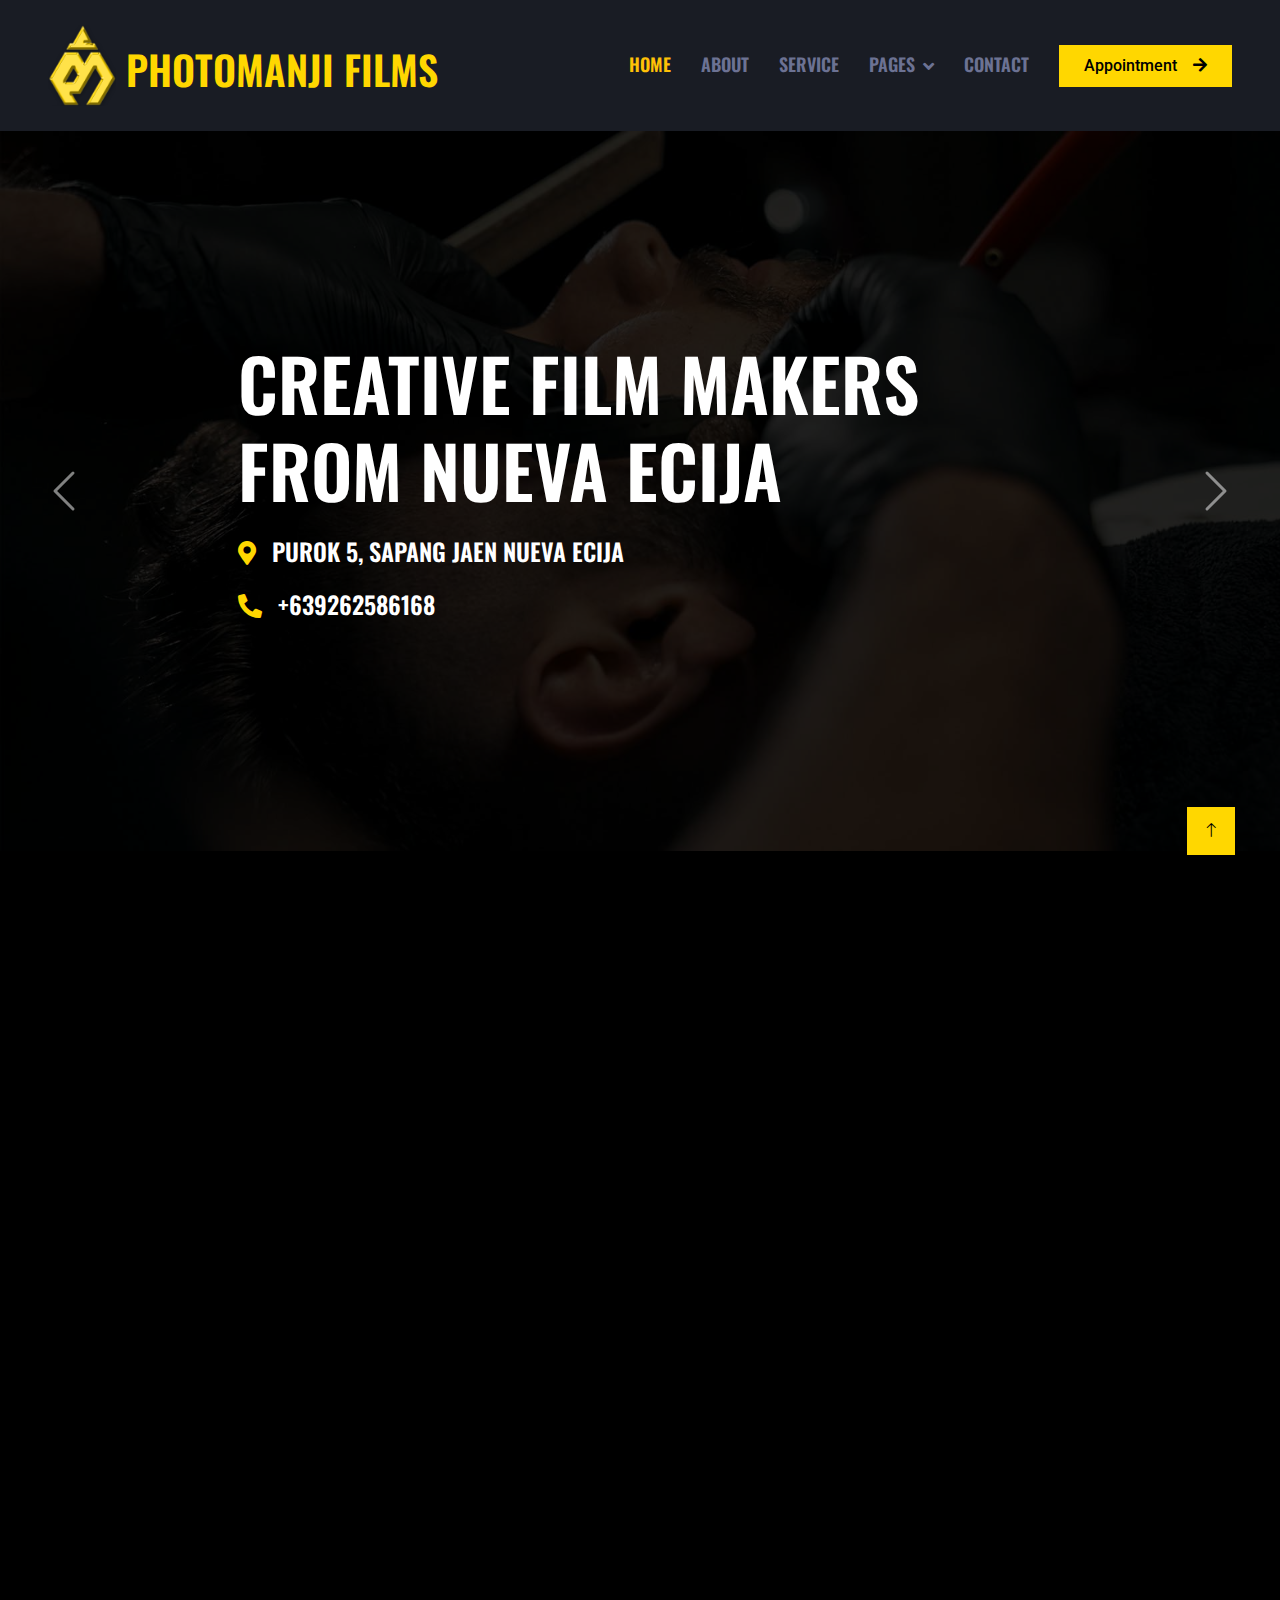
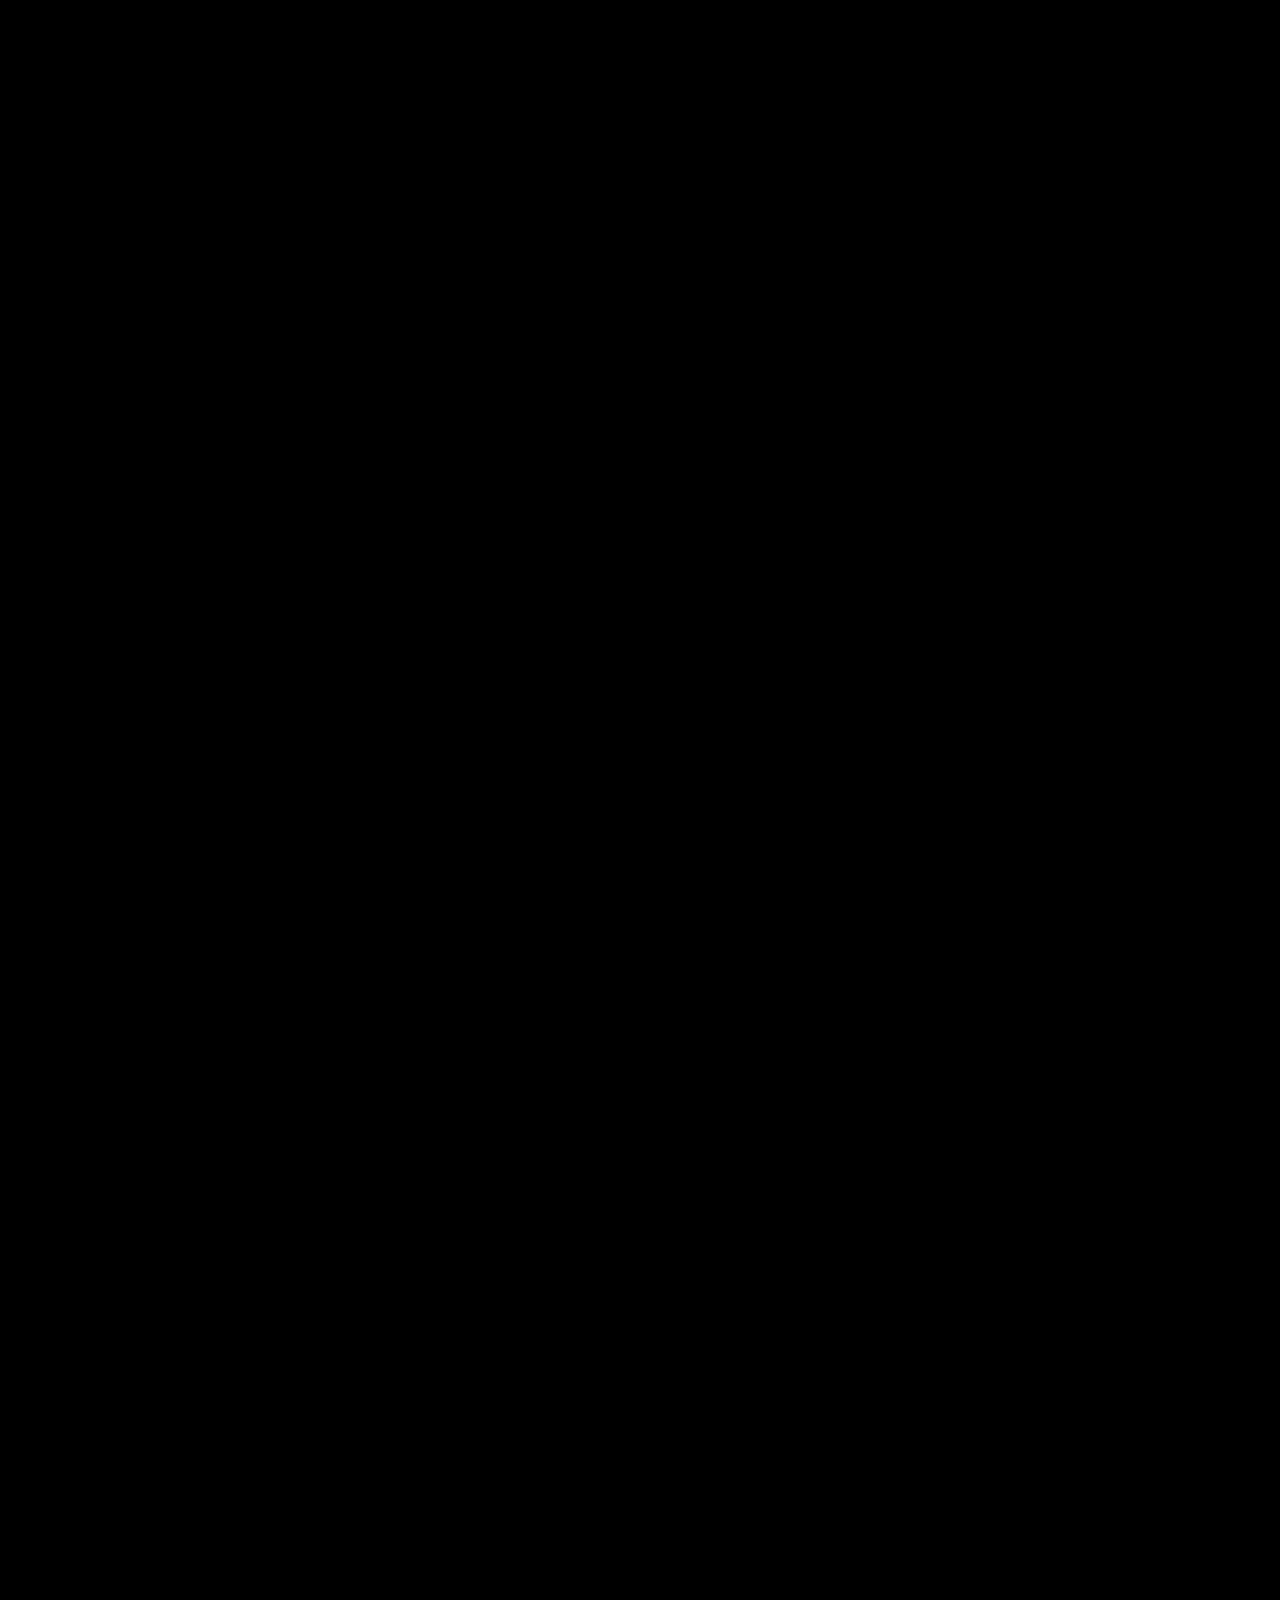
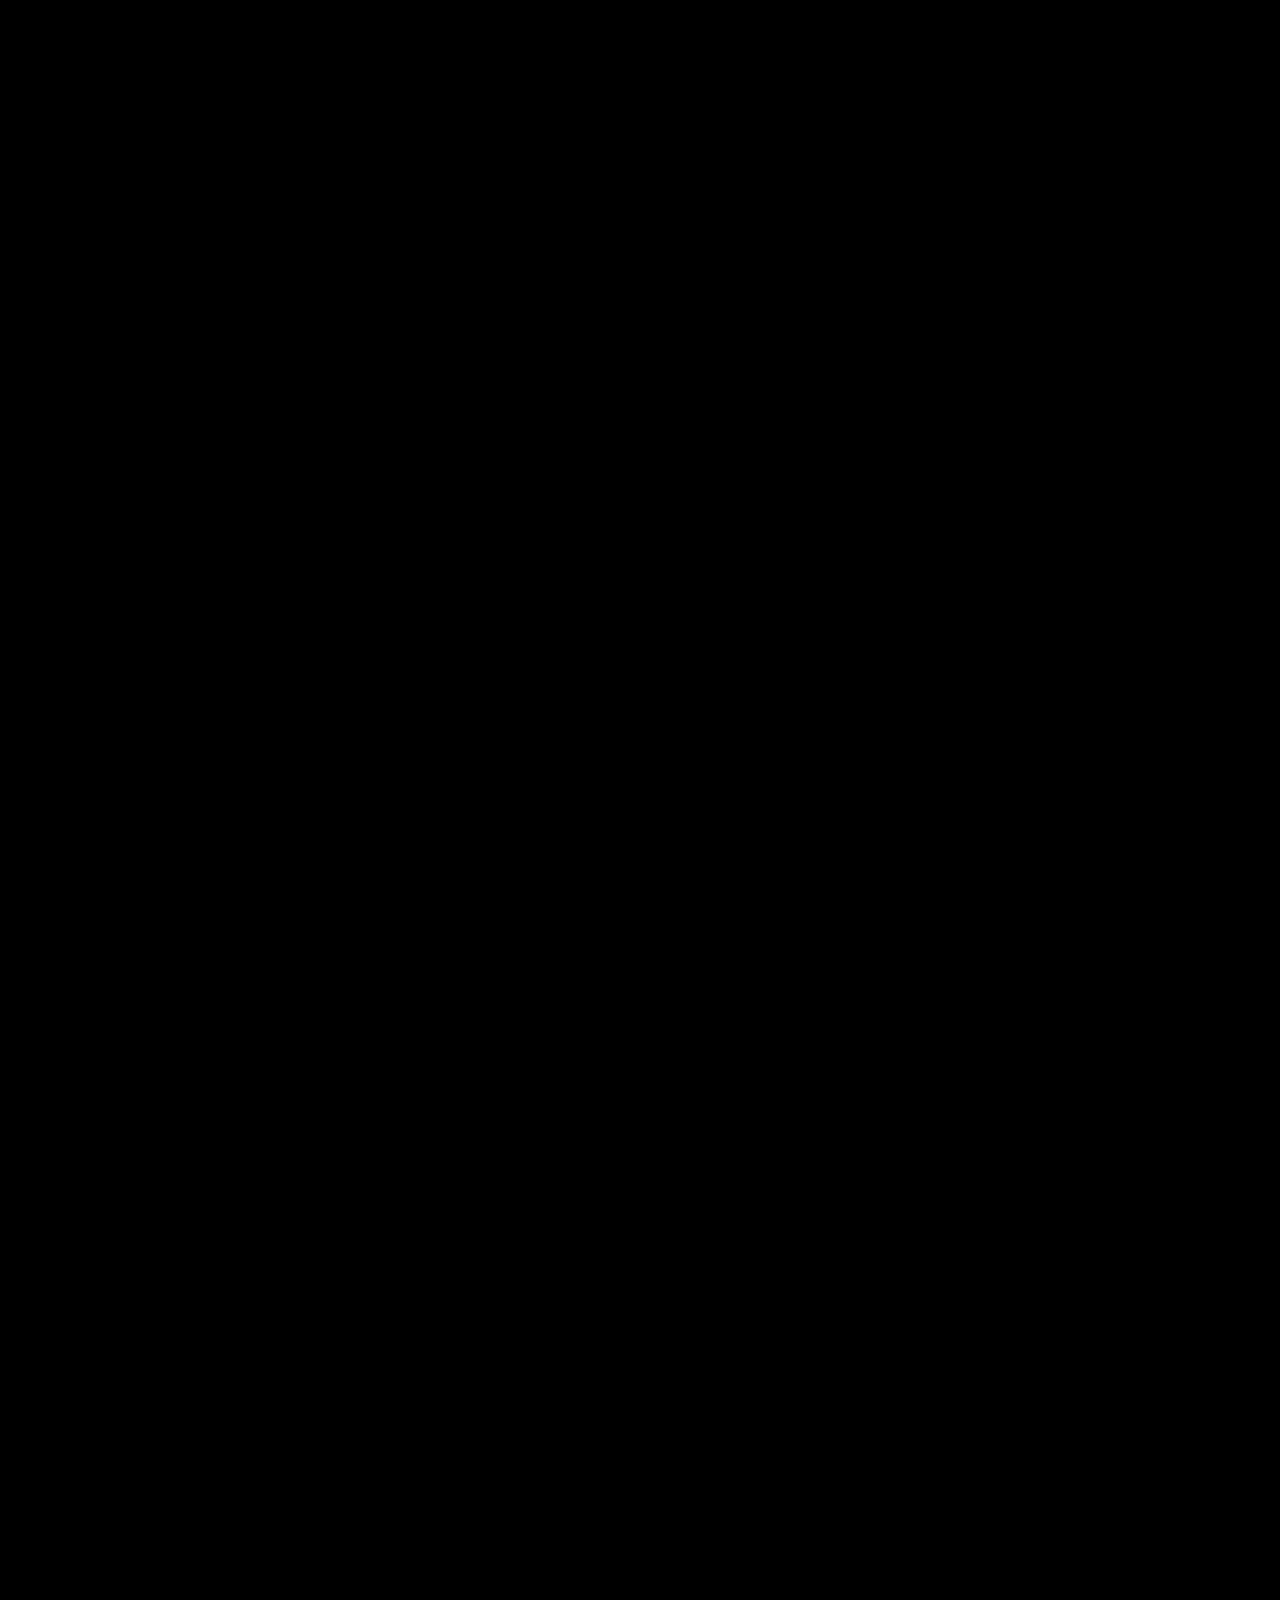
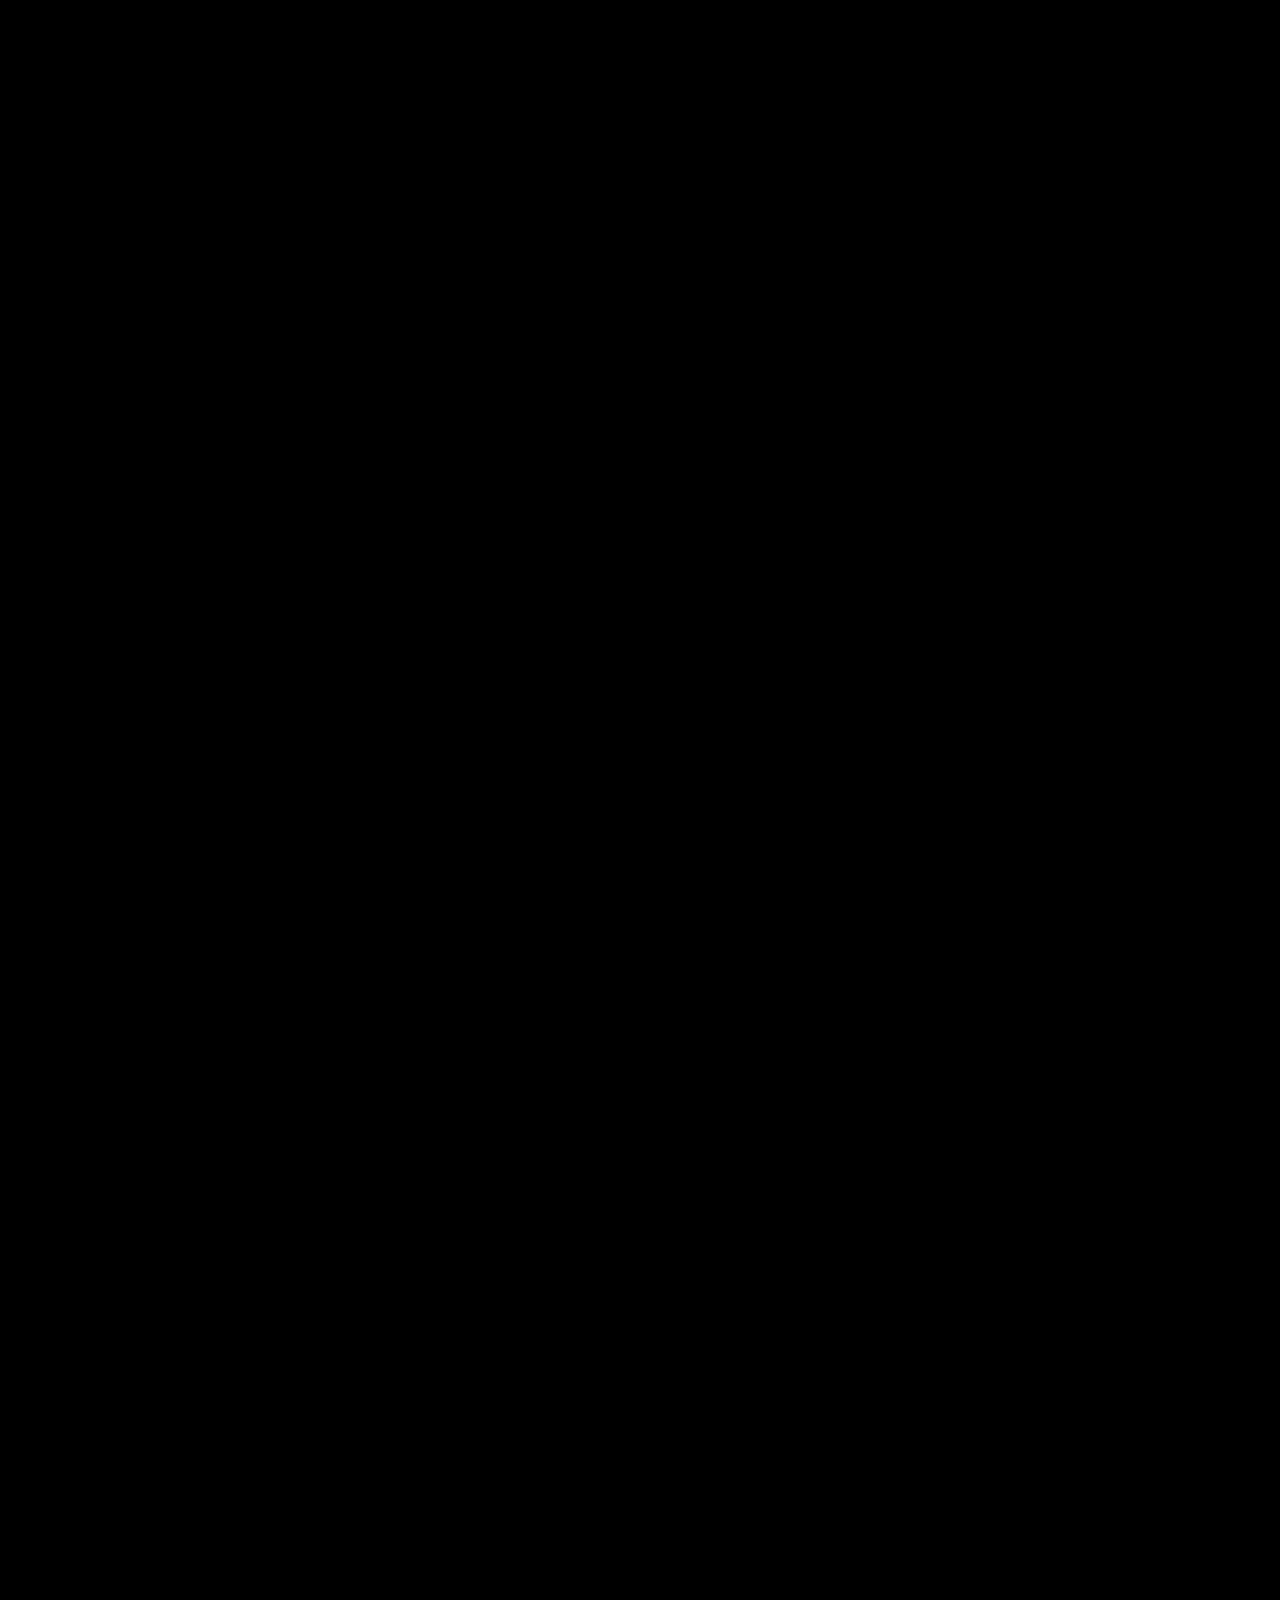
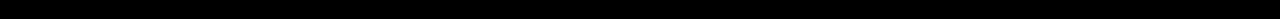
<file: index.html>
<!DOCTYPE html>
<html lang="en">

<head>
    <meta charset="utf-8">
    <title>HairCut - Hair Salon HTML Template</title>
    <meta content="width=device-width, initial-scale=1.0" name="viewport">
    <meta content="" name="keywords">
    <meta content="" name="description">

    <!-- Favicon -->
    <link href="img/favicon.ico" rel="icon">

    <!-- Google Web Fonts -->
    <link rel="preconnect" href="https://fonts.googleapis.com">
    <link rel="preconnect" href="https://fonts.gstatic.com" crossorigin>
    <link href="https://fonts.googleapis.com/css2?family=Roboto:wght@400;500&family=Oswald:wght@600&display=swap"
        rel="stylesheet">

    <!-- Icon Font Stylesheet -->
    <link href="https://cdnjs.cloudflare.com/ajax/libs/font-awesome/5.10.0/css/all.min.css" rel="stylesheet">
    <link href="https://cdn.jsdelivr.net/npm/bootstrap-icons@1.4.1/font/bootstrap-icons.css" rel="stylesheet">

    <!-- Libraries Stylesheet -->
    <link href="lib/animate/animate.min.css" rel="stylesheet">
    <link href="lib/owlcarousel/assets/owl.carousel.min.css" rel="stylesheet">

    <!-- Customized Bootstrap Stylesheet -->
    <link href="css/bootstrap.min.css" rel="stylesheet">

    <!-- Template Stylesheet -->
    <link href="css/style.css" rel="stylesheet">
</head>

<body>
    <!-- Spinner Start -->
    <div id="spinner"
        class="show bg-dark position-fixed translate-middle w-100 vh-100 top-50 start-50 d-flex align-items-center justify-content-center">
        <div class="spinner-grow text-primary" style="width: 3rem; height: 3rem;" role="status">
            <span class="sr-only">Loading...</span>
        </div>
    </div>
    <!-- Spinner End -->


    <!-- Navbar Start -->
    <nav class="navbar navbar-expand-lg bg-secondary navbar-dark sticky-top py-lg-0 px-lg-5 wow fadeIn"
        data-wow-delay="0.1s">
        <a href="index.html" class="navbar-brand ms-4 ms-lg-0">
            <h1 class="mb-0 text-primary text-uppercase">
                <img src="img/manji-logo.png" class="logo">
                <label class="logo-title">Photomanji Films</label>

            </h1>
        </a>
        <button type="button" class="navbar-toggler me-4" data-bs-toggle="collapse" data-bs-target="#navbarCollapse">
            <span class="navbar-toggler-icon"></span>
        </button>
        <div class="collapse navbar-collapse" id="navbarCollapse">
            <div class="navbar-nav ms-auto p-4 p-lg-0">
                <a href="index.html" class="nav-item nav-link active">Home</a>
                <a href="about.html" class="nav-item nav-link">About</a>
                <a href="service.html" class="nav-item nav-link">Service</a>
                <div class="nav-item dropdown">
                    <a href="#" class="nav-link dropdown-toggle" data-bs-toggle="dropdown">Pages</a>
                    <div class="dropdown-menu m-0">
                        <a href="price.html" class="dropdown-item">Pricing Plan</a>
                        <a href="team.html" class="dropdown-item">Our Production Team</a>
                        <a href="testimonial.html" class="dropdown-item">Testimonial</a>

                    </div>
                </div>
                <a href="contact.html" class="nav-item nav-link">Contact</a>
            </div>
            <a href="https://m.me/photomanjifilms" target="_blank"
                class="btn btn-primary rounded-0 py-2 px-lg-4 d-none d-lg-block">Appointment<i
                    class="fa fa-arrow-right ms-3"></i></a>
        </div>
    </nav>
    <!-- Navbar End -->


    <!-- Carousel Start -->
    <div class="container-fluid p-0 mb-5 wow fadeIn" data-wow-delay="0.1s">
        <div id="header-carousel" class="carousel slide" data-bs-ride="carousel">
            <div class="carousel-inner">
                <div class="carousel-item active">
                    <img class="w-100" src="img/carousel-1.jpg" alt="Image">
                    <div class="carousel-caption d-flex align-items-center justify-content-center text-start">
                        <div class="mx-sm-5 px-5" style="max-width: 900px;">
                            <h1 class="display-2 text-white text-uppercase mb-4 animated slideInDown">Creative Film
                                Makers From Nueva Ecija</h1>
                            <h4 class="text-white text-uppercase mb-4 animated slideInDown"><i
                                    class="fa fa-map-marker-alt text-primary me-3"></i>Purok 5, Sapang Jaen Nueva Ecija
                            </h4>
                            <h4 class="text-white text-uppercase mb-4 animated slideInDown"><i
                                    class="fa fa-phone-alt text-primary me-3"></i>+639262586168</h4>
                        </div>
                    </div>
                </div>
                <div class="carousel-item">
                    <img class="w-100" src="img/carousel-2.jpg" alt="Image">
                    <div class="carousel-caption d-flex align-items-center justify-content-center text-start">
                        <div class="mx-sm-5 px-5" style="max-width: 900px;">
                            <h1 class="display-2 text-white text-uppercase mb-4 animated slideInDown">We Won 2nd Place
                                in
                                Cinema Ecija Short Film Competition</h1>
                            <h4 class="text-white text-uppercase mb-4 animated slideInDown"><i
                                    class="fa fa-map-marker-alt text-primary me-3"></i>The Biggest Short Film Making
                                Competition
                                in Nueva Ecija</h4>

                        </div>
                    </div>
                </div>
            </div>
            <button class="carousel-control-prev" type="button" data-bs-target="#header-carousel" data-bs-slide="prev">
                <span class="carousel-control-prev-icon" aria-hidden="true"></span>
                <span class="visually-hidden">Previous</span>
            </button>
            <button class="carousel-control-next" type="button" data-bs-target="#header-carousel" data-bs-slide="next">
                <span class="carousel-control-next-icon" aria-hidden="true"></span>
                <span class="visually-hidden">Next</span>
            </button>
        </div>
    </div>
    <!-- Carousel End -->

    <!-- Service Start -->
    <div class="container-xxl py-5">
        <div class="container">
            <div class="text-center mx-auto mb-5 wow fadeInUp" data-wow-delay="0.1s" style="max-width: 600px;">
                <p class="d-inline-block bg-secondary text-primary py-1 px-4">Porfolio</p>
                <h1 class="text-uppercase">What We Provide</h1>
            </div>
            <div class="row g-4">
                <div class="col-lg-12 col-md-6 wow fadeInUp" data-wow-delay="0.1s">
                    <div class="service-item position-relative overflow-hidden bg-secondary d-flex h-100 p-5 ps-0">
                        <iframe width="100%" height="515" src="https://www.youtube.com/embed/U-jPZl_0A40?start=1"
                            title="YouTube video player" frameborder="0"
                            allow="accelerometer; autoplay; clipboard-write; encrypted-media; gyroscope; picture-in-picture; web-share"
                            allowfullscreen></iframe>
                    </div>
                </div>


            </div>
        </div>
    </div>
    <!-- Service End -->
    <!-- About Start -->
    <div class="container-xxl py-5">
        <div class="container">
            <div class="row g-5">
                <div class="col-lg-6 wow fadeIn" data-wow-delay="0.1s">
                    <div class="d-flex flex-column">
                        <img class="img-fluid  align-self-end" style="width: 95%;" src="img/denneb.jpg" alt="">
                        <div class="w-50 bg-secondary p-5" style="margin-top: -25%;">
                            <h1 class="text-uppercase text-primary mb-3">3 Years</h1>
                            <h2 class="text-uppercase mb-0">Experience</h2>
                        </div>
                    </div>
                </div>
                <div class="col-lg-6 wow fadeIn" data-wow-delay="0.5s">
                    <p class="d-inline-block bg-secondary text-primary py-1 px-4">About Us</p>
                    <h1 class="text-uppercase mb-4">More Than Just A Film Maker. Learn More About Us!</h1>
                    <p>Hi, I'm Denneb Gomez owner and creative director of Photomanji Films. We won 2nd Place in Cinema
                        Ecija Short Film Making Competition.
                        We won because we have the most unique concept and that's our favorite style something that is
                        not average.
                    </p>
                    <p>
                        I personally love capturing
                        gold moments of my life,
                        that's why we created this company to help you and other people capture their gold moments with
                        their love ones
                        in the
                        most creative way.
                    </p>
                    <p class="mb-4">Most of the clients ask me why is it so important to capture gold moments? For
                        us we tend to forget what actually did happen
                        in that particular moment, We didn't even know that we did that thing in those moments. So yeah
                        we
                        can
                        help you with that. We will help capture it creatively.
                    </p>
                    <div class="row g-4">
                        <div class="col-md-6">
                            <h3 class="text-uppercase mb-3">Since 2020</h3>
                            <p class="mb-0">I've been video editing internationally for 3 years now.I know the
                                INTERNATIONAL quality and that's the thing that we're
                                proud of.
                                You can expect that our videos are top class and not just an ordinary photo and video
                                coverage.
                            </p>
                        </div>
                        <div class="col-md-6">
                            <h3 class="text-uppercase mb-3">100+ clients</h3>
                            <p class="mb-0">Last year we have a blast and got more than 70+ clients for Birthday
                                Coverage,
                                Wedding Coverage, Pre-Debuts, Debuts, Car Shows, Short Films and Product Shoots.</p>
                        </div>
                    </div>
                </div>
            </div>
        </div>
    </div>
    <!-- About End -->


    <!-- Service Start -->
    <div class="container-xxl py-5">
        <div class="container">
            <div class="text-center mx-auto mb-5 wow fadeInUp" data-wow-delay="0.1s" style="max-width: 600px;">
                <p class="d-inline-block bg-secondary text-primary py-1 px-4">Services</p>
                <h1 class="text-uppercase">What We Provide</h1>
            </div>
            <div class="row g-4">
                <div class="col-lg-4 col-md-6 wow fadeInUp" data-wow-delay="0.1s">
                    <div class="service-item position-relative overflow-hidden bg-secondary d-flex h-100 p-5 ps-0">
                        <div class="bg-dark d-flex flex-shrink-0 align-items-center justify-content-center"
                            style="width: 60px; height: 60px;">
                            <img class="img-fluid" src="img/haircut.png" alt="">
                        </div>
                        <div class="ps-4">
                            <h3 class="text-uppercase mb-3">Haircut</h3>
                            <p>Tempor erat elitr rebum at clita. Diam dolor diam ipsum sit. Aliqu diam amet diam.</p>
                            <span class="text-uppercase text-primary">From $15</span>
                        </div>
                        <a class="btn btn-square" href=""><i class="fa fa-plus text-primary"></i></a>
                    </div>
                </div>
                <div class="col-lg-4 col-md-6 wow fadeInUp" data-wow-delay="0.3s">
                    <div class="service-item position-relative overflow-hidden bg-secondary d-flex h-100 p-5 ps-0">
                        <div class="bg-dark d-flex flex-shrink-0 align-items-center justify-content-center"
                            style="width: 60px; height: 60px;">
                            <img class="img-fluid" src="img/beard-trim.png" alt="">
                        </div>
                        <div class="ps-4">
                            <h3 class="text-uppercase mb-3">Beard Trim</h3>
                            <p>Tempor erat elitr rebum at clita. Diam dolor diam ipsum sit. Aliqu diam amet diam.</p>
                            <span class="text-uppercase text-primary">From $15</span>
                        </div>
                        <a class="btn btn-square" href=""><i class="fa fa-plus text-primary"></i></a>
                    </div>
                </div>
                <div class="col-lg-4 col-md-6 wow fadeInUp" data-wow-delay="0.5s">
                    <div class="service-item position-relative overflow-hidden bg-secondary d-flex h-100 p-5 ps-0">
                        <div class="bg-dark d-flex flex-shrink-0 align-items-center justify-content-center"
                            style="width: 60px; height: 60px;">
                            <img class="img-fluid" src="img/mans-shave.png" alt="">
                        </div>
                        <div class="ps-4">
                            <h3 class="text-uppercase mb-3">Mans Shave</h3>
                            <p>Tempor erat elitr rebum at clita. Diam dolor diam ipsum sit. Aliqu diam amet diam.</p>
                            <span class="text-uppercase text-primary">From $15</span>
                        </div>
                        <a class="btn btn-square" href=""><i class="fa fa-plus text-primary"></i></a>
                    </div>
                </div>
                <div class="col-lg-4 col-md-6 wow fadeInUp" data-wow-delay="0.1s">
                    <div class="service-item position-relative overflow-hidden bg-secondary d-flex h-100 p-5 ps-0">
                        <div class="bg-dark d-flex flex-shrink-0 align-items-center justify-content-center"
                            style="width: 60px; height: 60px;">
                            <img class="img-fluid" src="img/hair-dyeing.png" alt="">
                        </div>
                        <div class="ps-4">
                            <h3 class="text-uppercase mb-3">Hair Dyeing</h3>
                            <p>Tempor erat elitr rebum at clita. Diam dolor diam ipsum sit. Aliqu diam amet diam.</p>
                            <span class="text-uppercase text-primary">From $15</span>
                        </div>
                        <a class="btn btn-square" href=""><i class="fa fa-plus text-primary"></i></a>
                    </div>
                </div>
                <div class="col-lg-4 col-md-6 wow fadeInUp" data-wow-delay="0.3s">
                    <div class="service-item position-relative overflow-hidden bg-secondary d-flex h-100 p-5 ps-0">
                        <div class="bg-dark d-flex flex-shrink-0 align-items-center justify-content-center"
                            style="width: 60px; height: 60px;">
                            <img class="img-fluid" src="img/mustache.png" alt="">
                        </div>
                        <div class="ps-4">
                            <h3 class="text-uppercase mb-3">Mustache</h3>
                            <p>Tempor erat elitr rebum at clita. Diam dolor diam ipsum sit. Aliqu diam amet diam.</p>
                            <span class="text-uppercase text-primary">From $15</span>
                        </div>
                        <a class="btn btn-square" href=""><i class="fa fa-plus text-primary"></i></a>
                    </div>
                </div>
                <div class="col-lg-4 col-md-6 wow fadeInUp" data-wow-delay="0.5s">
                    <div class="service-item position-relative overflow-hidden bg-secondary d-flex h-100 p-5 ps-0">
                        <div class="bg-dark d-flex flex-shrink-0 align-items-center justify-content-center"
                            style="width: 60px; height: 60px;">
                            <img class="img-fluid" src="img/stacking.png" alt="">
                        </div>
                        <div class="ps-4">
                            <h3 class="text-uppercase mb-3">Stacking</h3>
                            <p>Tempor erat elitr rebum at clita. Diam dolor diam ipsum sit. Aliqu diam amet diam.</p>
                            <span class="text-uppercase text-primary">From $15</span>
                        </div>
                        <a class="btn btn-square" href=""><i class="fa fa-plus text-primary"></i></a>
                    </div>
                </div>
            </div>
        </div>
    </div>
    <!-- Service End -->


    <!-- Price Start -->
    <div class="container-xxl py-5">
        <div class="container">
            <div class="row g-0">
                <div class="col-lg-6 wow fadeIn" data-wow-delay="0.1s">
                    <div class="bg-secondary h-100 d-flex flex-column justify-content-center p-5">
                        <p class="d-inline-flex bg-dark text-primary py-1 px-4 me-auto">Price & Plan</p>
                        <h1 class="text-uppercase mb-4">Check Out Our Barber Services And Prices</h1>
                        <div>
                            <div class="d-flex justify-content-between border-bottom py-2">
                                <h6 class="text-uppercase mb-0">Haircut</h6>
                                <span class="text-uppercase text-primary">$29.00</span>
                            </div>
                            <div class="d-flex justify-content-between border-bottom py-2">
                                <h6 class="text-uppercase mb-0">Beard Trim</h6>
                                <span class="text-uppercase text-primary">$35.00</span>
                            </div>
                            <div class="d-flex justify-content-between border-bottom py-2">
                                <h6 class="text-uppercase mb-0">Mans Shave</h6>
                                <span class="text-uppercase text-primary">$23.00</span>
                            </div>
                            <div class="d-flex justify-content-between border-bottom py-2">
                                <h6 class="text-uppercase mb-0">Hair Dyeing</h6>
                                <span class="text-uppercase text-primary">$19.00</span>
                            </div>
                            <div class="d-flex justify-content-between border-bottom py-2">
                                <h6 class="text-uppercase mb-0">Mustache</h6>
                                <span class="text-uppercase text-primary">$15.00</span>
                            </div>
                            <div class="d-flex justify-content-between py-2">
                                <h6 class="text-uppercase mb-0">Stacking</h6>
                                <span class="text-uppercase text-primary">$39.00</span>
                            </div>
                        </div>
                    </div>
                </div>
                <div class="col-lg-6 wow fadeIn" data-wow-delay="0.5s">
                    <div class="h-100">
                        <img class="img-fluid h-100" src="img/price.jpg" alt="">
                    </div>
                </div>
            </div>
        </div>
    </div>
    <!-- Price End -->


    <!-- Team Start -->
    <div class="container-xxl py-5">
        <div class="container">
            <div class="text-center mx-auto mb-5 wow fadeInUp" data-wow-delay="0.1s" style="max-width: 600px;">
                <p class="d-inline-block bg-secondary text-primary py-1 px-4">Photomanji Films</p>
                <h1 class="text-uppercase">Meet Our Production Team</h1>
            </div>
            <div class="row g-4">
                <div class="col-lg-3 col-md-6 wow fadeInUp" data-wow-delay="0.1s">
                    <div class="team-item">
                        <div class="team-img position-relative overflow-hidden">
                            <img class="img-fluid" src="img/denneb.jpg" alt="">
                            <div class="team-social">
                                <a class="btn btn-square" href="https://www.facebook.com/dennebG/" target="_blank"><i
                                        class="fab fa-facebook-f"></i></a>
                                <a class="btn btn-square" href="https://twitter.com/markdennebgomez" target="_blank"><i
                                        class="fab fa-twitter"></i></a>
                                <a class="btn btn-square" href="https://www.instagram.com/dennebgomez/"
                                    target="_blank"><i class="fab fa-instagram"></i></a>
                            </div>
                        </div>
                        <div class="bg-secondary text-center p-4">
                            <h5 class="text-uppercase">Denneb Gomez</h5>
                            <span class="text-primary">
                                Owner, <br>
                                Direction, <br>
                                Cinematographer,<br>
                                Editor</span>
                        </div>
                    </div>
                </div>
                <div class="col-lg-3 col-md-6 wow fadeInUp" data-wow-delay="0.3s">
                    <div class="team-item">
                        <div class="team-img position-relative overflow-hidden">
                            <img class="img-fluid" src="img/team-2.jpg" alt="">
                            <div class="team-social">
                                <a class="btn btn-square" href=""><i class="fab fa-facebook-f"></i></a>
                                <a class="btn btn-square" href=""><i class="fab fa-twitter"></i></a>
                                <a class="btn btn-square" href=""><i class="fab fa-instagram"></i></a>
                            </div>
                        </div>
                        <div class="bg-secondary text-center p-4">
                            <h5 class="text-uppercase">Renerence Ramos</h5>
                            <span class="text-primary">Cinematographer,
                                <br> Photographer<br><br><br></span>
                        </div>
                    </div>
                </div>
                <div class="col-lg-3 col-md-6 wow fadeInUp" data-wow-delay="0.5s">
                    <div class="team-item">
                        <div class="team-img position-relative overflow-hidden">
                            <img class="img-fluid" src="img/team-3.jpg" alt="">
                            <div class="team-social">
                                <a class="btn btn-square" href=""><i class="fab fa-facebook-f"></i></a>
                                <a class="btn btn-square" href=""><i class="fab fa-twitter"></i></a>
                                <a class="btn btn-square" href=""><i class="fab fa-instagram"></i></a>
                            </div>
                        </div>
                        <div class="bg-secondary text-center p-4">
                            <h5 class="text-uppercase">Mark Dave Nepomuceno</h5>
                            <span class="text-primary">Cinematographer,
                                <br> Photographer<br><br><br></span>
                        </div>
                    </div>
                </div>
                <div class="col-lg-3 col-md-6 wow fadeInUp" data-wow-delay="0.7s">
                    <div class="team-item">
                        <div class="team-img position-relative overflow-hidden">
                            <img class="img-fluid" src="img/team-4.jpg" alt="">
                            <div class="team-social">
                                <a class="btn btn-square" href=""><i class="fab fa-facebook-f"></i></a>
                                <a class="btn btn-square" href=""><i class="fab fa-twitter"></i></a>
                                <a class="btn btn-square" href=""><i class="fab fa-instagram"></i></a>
                            </div>
                        </div>
                        <div class="bg-secondary text-center p-4">
                            <h5 class="text-uppercase">Angelo Angeles Esquivel</h5>
                            <span class="text-primary">Cinematographer,
                                <br> Photographer<br><br><br></span>
                        </div>
                    </div>
                </div>
            </div>


        </div>
    </div>
    <!-- Team End -->


    <!-- Working Hours Start -->
    <div class="container-xxl py-5">
        <div class="container">
            <div class="row g-0">
                <div class="col-lg-6 wow fadeIn" data-wow-delay="0.1s">
                    <div class="h-100">
                        <img class="img-fluid h-100" src="img/open.jpg" alt="">
                    </div>
                </div>
                <div class="col-lg-6 wow fadeIn" data-wow-delay="0.5s">
                    <div class="bg-secondary h-100 d-flex flex-column justify-content-center p-5">
                        <p class="d-inline-flex bg-dark text-primary py-1 px-4 me-auto">Working Hours</p>
                        <h1 class="text-uppercase mb-4">Professional Barbers Are Waiting For You</h1>
                        <div>
                            <div class="d-flex justify-content-between border-bottom py-2">
                                <h6 class="text-uppercase mb-0">Monday</h6>
                                <span class="text-uppercase">09 AM - 09 PM</span>
                            </div>
                            <div class="d-flex justify-content-between border-bottom py-2">
                                <h6 class="text-uppercase mb-0">Tuesday</h6>
                                <span class="text-uppercase">09 AM - 09 PM</span>
                            </div>
                            <div class="d-flex justify-content-between border-bottom py-2">
                                <h6 class="text-uppercase mb-0">Wednesday</h6>
                                <span class="text-uppercase">09 AM - 09 PM</span>
                            </div>
                            <div class="d-flex justify-content-between border-bottom py-2">
                                <h6 class="text-uppercase mb-0">Thursday</h6>
                                <span class="text-uppercase">09 AM - 09 PM</span>
                            </div>
                            <div class="d-flex justify-content-between border-bottom py-2">
                                <h6 class="text-uppercase mb-0">Friday</h6>
                                <span class="text-uppercase">09 AM - 09 PM</span>
                            </div>
                            <div class="d-flex justify-content-between py-2">
                                <h6 class="text-uppercase mb-0">Sat / Sun</h6>
                                <span class="text-uppercase text-primary">Closed</span>
                            </div>
                        </div>
                    </div>
                </div>
            </div>
        </div>
    </div>
    <!-- Working Hours End -->


    <!-- Testimonial Start -->
    <div class="container-xxl py-5">
        <div class="container">
            <div class="text-center mx-auto mb-5 wow fadeInUp" data-wow-delay="0.1s" style="max-width: 600px;">
                <p class="d-inline-block bg-secondary text-primary py-1 px-4">Testimonial</p>
                <h1 class="text-uppercase">What Our Clients Say!</h1>
            </div>
            <div class="owl-carousel testimonial-carousel wow fadeInUp" data-wow-delay="0.1s">
                <div class="testimonial-item text-center"
                    data-dot="<img class='img-fluid' src='img/testimonial-1.jpg' alt=''>">
                    <h4 class="text-uppercase">Client Name</h4>
                    <p class="text-primary">Profession</p>
                    <span class="fs-5">Clita clita tempor justo dolor ipsum amet kasd amet duo justo duo duo labore sed
                        sed. Magna ut diam sit et amet stet eos sed clita erat magna elitr erat sit sit erat at rebum
                        justo sea clita.</span>
                </div>
                <div class="testimonial-item text-center"
                    data-dot="<img class='img-fluid' src='img/testimonial-2.jpg' alt=''>">
                    <h4 class="text-uppercase">Client Name</h4>
                    <p class="text-primary">Profession</p>
                    <span class="fs-5">Clita clita tempor justo dolor ipsum amet kasd amet duo justo duo duo labore sed
                        sed. Magna ut diam sit et amet stet eos sed clita erat magna elitr erat sit sit erat at rebum
                        justo sea clita.</span>
                </div>
                <div class="testimonial-item text-center"
                    data-dot="<img class='img-fluid' src='img/testimonial-3.jpg' alt=''>">
                    <h4 class="text-uppercase">Client Name</h4>
                    <p class="text-primary">Profession</p>
                    <span class="fs-5">Clita clita tempor justo dolor ipsum amet kasd amet duo justo duo duo labore sed
                        sed. Magna ut diam sit et amet stet eos sed clita erat magna elitr erat sit sit erat at rebum
                        justo sea clita.</span>
                </div>
            </div>
        </div>
    </div>
    <!-- Testimonial End -->


    <!-- Footer Start -->
    <div class="container-fluid bg-secondary text-light footer mt-5 pt-5 wow fadeIn" data-wow-delay="0.1s">
        <div class="container py-5">
            <div class="row g-5">
                <div class="col-lg-4 col-md-6">
                    <h4 class="text-uppercase mb-4">Get In Touch</h4>
                    <div class="d-flex align-items-center mb-2">
                        <div class="btn-square bg-dark flex-shrink-0 me-3">
                            <span class="fa fa-map-marker-alt text-primary"></span>
                        </div>
                        <span>Purok 5 Sapang Jaen Nueva Ecija, Philippines</span>
                    </div>
                    <div class="d-flex align-items-center mb-2">
                        <div class="btn-square bg-dark flex-shrink-0 me-3">
                            <span class="fa fa-phone-alt text-primary"></span>
                        </div>
                        <span>+639262586168</span>
                    </div>
                    <div class="d-flex align-items-center">
                        <div class="btn-square bg-dark flex-shrink-0 me-3">
                            <span class="fa fa-envelope-open text-primary"></span>
                        </div>
                        <span>markdennebg@gmail.com</span>
                    </div>
                </div>
                <div class="col-lg-4 col-md-6">
                    <h4 class="text-uppercase mb-4">Quick Links</h4>
                    <a class="btn btn-link" href="">About Us</a>
                    <a class="btn btn-link" href="">Contact Us</a>
                    <a class="btn btn-link" href="">Our Services</a>
                    <a class="btn btn-link" href="">Terms & Condition</a>
                    <a class="btn btn-link" href="">Support</a>
                </div>
                <div class="col-lg-4 col-md-6">
                    <h4 class="text-uppercase mb-4">Newsletter</h4>
                    <div class="position-relative mb-4">
                        <input class="form-control border-0 w-100 py-3 ps-4 pe-5" type="text" placeholder="Your email">
                        <button type="button"
                            class="btn btn-primary py-2 position-absolute top-0 end-0 mt-2 me-2">SignUp</button>
                    </div>
                    <div class="d-flex pt-1 m-n1">
                        <a class="btn btn-lg-square btn-dark text-primary m-1" href=""><i
                                class="fab fa-twitter"></i></a>
                        <a class="btn btn-lg-square btn-dark text-primary m-1" href=""><i
                                class="fab fa-facebook-f"></i></a>
                        <a class="btn btn-lg-square btn-dark text-primary m-1" href=""><i
                                class="fab fa-youtube"></i></a>
                        <a class="btn btn-lg-square btn-dark text-primary m-1" href=""><i
                                class="fab fa-linkedin-in"></i></a>
                    </div>
                </div>
            </div>
        </div>
        <div class="container">
            <div class="copyright">
                <div class="row">
                    <div class="col-md-6 text-center text-md-start mb-3 mb-md-0">
                        &copy; <a class="border-bottom" href="#">Your Site Name</a>, All Right Reserved.
                    </div>
                    <div class="col-md-6 text-center text-md-end">
                        <!--/*** This template is free as long as you keep the footer author’s credit link/attribution link/backlink. If you'd like to use the template without the footer author’s credit link/attribution link/backlink, you can purchase the Credit Removal License from "https://htmlcodex.com/credit-removal". Thank you for your support. ***/-->
                        Designed By <a class="border-bottom" href="https://htmlcodex.com">HTML Codex</a>
                        <br>Distributed By: <a class="border-bottom" href="https://themewagon.com"
                            target="_blank">ThemeWagon</a>
                    </div>
                </div>
            </div>
        </div>
    </div>
    <!-- Footer End -->


    <!-- Back to Top -->
    <a href="#" class="btn btn-primary btn-lg-square back-to-top"><i class="bi bi-arrow-up"></i></a>


    <!-- JavaScript Libraries -->
    <script src="https://code.jquery.com/jquery-3.4.1.min.js"></script>
    <script src="https://cdn.jsdelivr.net/npm/bootstrap@5.0.0/dist/js/bootstrap.bundle.min.js"></script>
    <script src="lib/wow/wow.min.js"></script>
    <script src="lib/easing/easing.min.js"></script>
    <script src="lib/waypoints/waypoints.min.js"></script>
    <script src="lib/owlcarousel/owl.carousel.min.js"></script>

    <!-- Template Javascript -->
    <script src="js/main.js"></script>
</body>

</html>
</file>
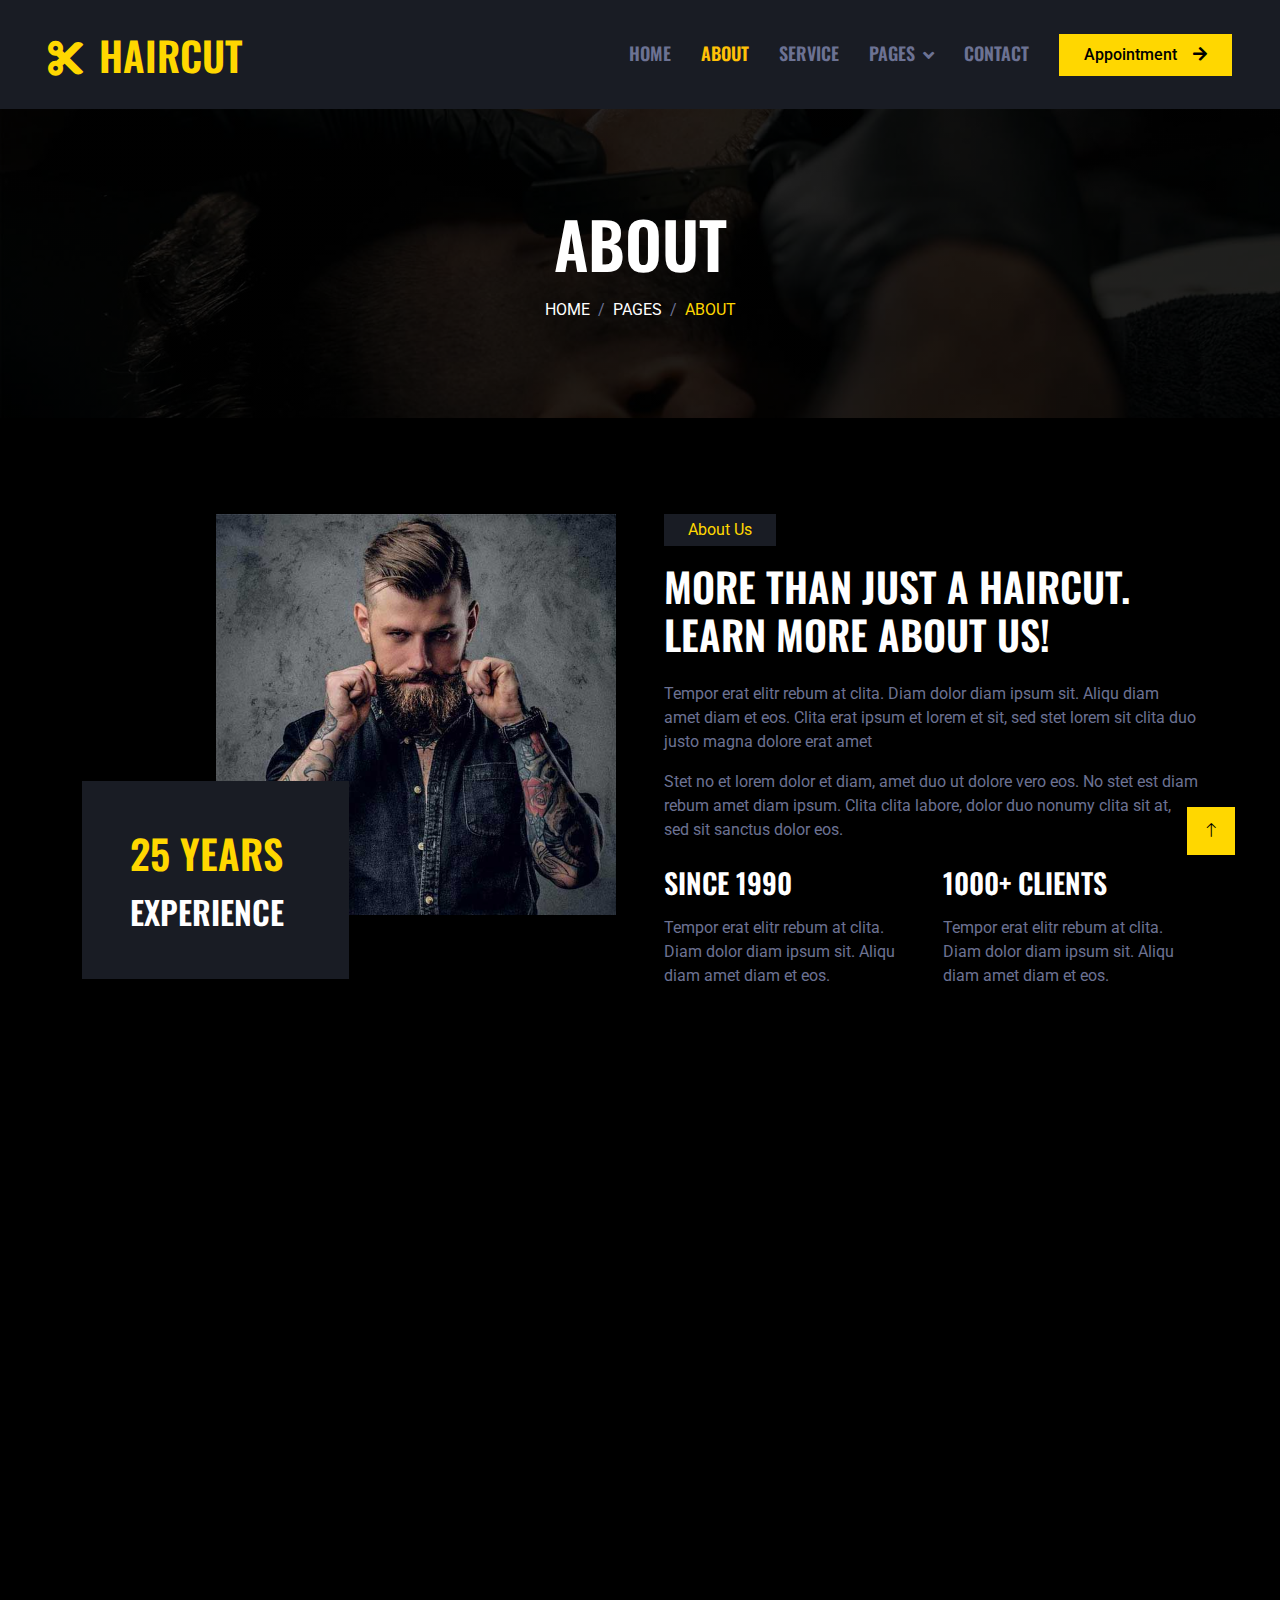
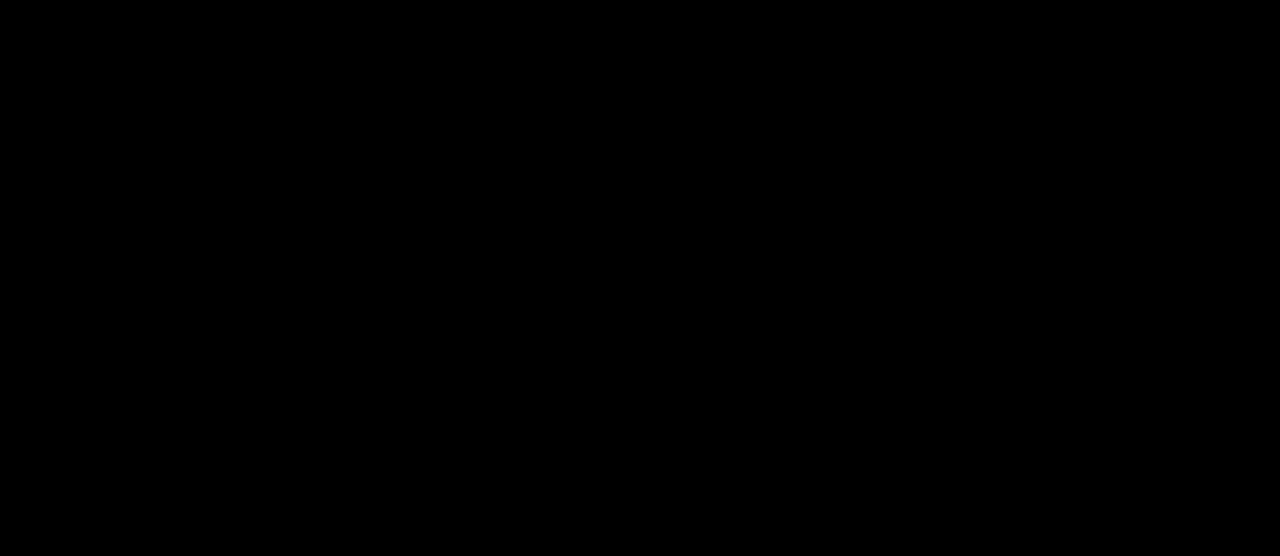
<file: about.html>
<!DOCTYPE html>
<html lang="en">

<head>
    <meta charset="utf-8">
    <title>HairCut - Hair Salon HTML Template</title>
    <meta content="width=device-width, initial-scale=1.0" name="viewport">
    <meta content="" name="keywords">
    <meta content="" name="description">

    <!-- Favicon -->
    <link href="img/favicon.ico" rel="icon">

    <!-- Google Web Fonts -->
    <link rel="preconnect" href="https://fonts.googleapis.com">
    <link rel="preconnect" href="https://fonts.gstatic.com" crossorigin>
    <link href="https://fonts.googleapis.com/css2?family=Roboto:wght@400;500&family=Oswald:wght@600&display=swap" rel="stylesheet">

    <!-- Icon Font Stylesheet -->
    <link href="https://cdnjs.cloudflare.com/ajax/libs/font-awesome/5.10.0/css/all.min.css" rel="stylesheet">
    <link href="https://cdn.jsdelivr.net/npm/bootstrap-icons@1.4.1/font/bootstrap-icons.css" rel="stylesheet">

    <!-- Libraries Stylesheet -->
    <link href="lib/animate/animate.min.css" rel="stylesheet">
    <link href="lib/owlcarousel/assets/owl.carousel.min.css" rel="stylesheet">

    <!-- Customized Bootstrap Stylesheet -->
    <link href="css/bootstrap.min.css" rel="stylesheet">

    <!-- Template Stylesheet -->
    <link href="css/style.css" rel="stylesheet">
</head>

<body>
    <!-- Spinner Start -->
    <div id="spinner" class="show bg-dark position-fixed translate-middle w-100 vh-100 top-50 start-50 d-flex align-items-center justify-content-center">
        <div class="spinner-grow text-primary" style="width: 3rem; height: 3rem;" role="status">
            <span class="sr-only">Loading...</span>
        </div>
    </div>
    <!-- Spinner End -->


    <!-- Navbar Start -->
    <nav class="navbar navbar-expand-lg bg-secondary navbar-dark sticky-top py-lg-0 px-lg-5 wow fadeIn" data-wow-delay="0.1s">
        <a href="index.html" class="navbar-brand ms-4 ms-lg-0">
            <h1 class="mb-0 text-primary text-uppercase"><i class="fa fa-cut me-3"></i>HairCut</h1>
        </a>
        <button type="button" class="navbar-toggler me-4" data-bs-toggle="collapse" data-bs-target="#navbarCollapse">
            <span class="navbar-toggler-icon"></span>
        </button>
        <div class="collapse navbar-collapse" id="navbarCollapse">
            <div class="navbar-nav ms-auto p-4 p-lg-0">
                <a href="index.html" class="nav-item nav-link">Home</a>
                <a href="about.html" class="nav-item nav-link active">About</a>
                <a href="service.html" class="nav-item nav-link">Service</a>
                <div class="nav-item dropdown">
                    <a href="#" class="nav-link dropdown-toggle" data-bs-toggle="dropdown">Pages</a>
                    <div class="dropdown-menu m-0">
                        <a href="price.html" class="dropdown-item">Pricing Plan</a>
                        <a href="team.html" class="dropdown-item">Our Barber</a>
                        <a href="open.html" class="dropdown-item">Working Hours</a>
                        <a href="testimonial.html" class="dropdown-item">Testimonial</a>
                        <a href="404.html" class="dropdown-item">404 Page</a>
                    </div>
                </div>
                <a href="contact.html" class="nav-item nav-link">Contact</a>
            </div>
            <a href="" class="btn btn-primary rounded-0 py-2 px-lg-4 d-none d-lg-block">Appointment<i class="fa fa-arrow-right ms-3"></i></a>
        </div>
    </nav>
    <!-- Navbar End -->


    <!-- Page Header Start -->
    <div class="container-fluid page-header py-5 mb-5 wow fadeIn" data-wow-delay="0.1s">
        <div class="container text-center py-5">
            <h1 class="display-3 text-white text-uppercase mb-3 animated slideInDown">About</h1>
            <nav aria-label="breadcrumb animated slideInDown">
                <ol class="breadcrumb justify-content-center text-uppercase mb-0">
                    <li class="breadcrumb-item"><a class="text-white" href="#">Home</a></li>
                    <li class="breadcrumb-item"><a class="text-white" href="#">Pages</a></li>
                    <li class="breadcrumb-item text-primary active" aria-current="page">About</li>
                </ol>
            </nav>
        </div>
    </div>
    <!-- Page Header End -->


    <!-- About Start -->
    <div class="container-xxl py-5">
        <div class="container">
            <div class="row g-5">
                <div class="col-lg-6 wow fadeIn" data-wow-delay="0.1s">
                    <div class="d-flex flex-column">
                        <img class="img-fluid w-75 align-self-end" src="img/about.jpg" alt="">
                        <div class="w-50 bg-secondary p-5" style="margin-top: -25%;">
                            <h1 class="text-uppercase text-primary mb-3">25 Years</h1>
                            <h2 class="text-uppercase mb-0">Experience</h2>
                        </div>
                    </div>
                </div>
                <div class="col-lg-6 wow fadeIn" data-wow-delay="0.5s">
                    <p class="d-inline-block bg-secondary text-primary py-1 px-4">About Us</p>
                    <h1 class="text-uppercase mb-4">More Than Just A Haircut. Learn More About Us!</h1>
                    <p>Tempor erat elitr rebum at clita. Diam dolor diam ipsum sit. Aliqu diam amet diam et eos. Clita erat ipsum et lorem et sit, sed stet lorem sit clita duo justo magna dolore erat amet</p>
                    <p class="mb-4">Stet no et lorem dolor et diam, amet duo ut dolore vero eos. No stet est diam rebum amet diam ipsum. Clita clita labore, dolor duo nonumy clita sit at, sed sit sanctus dolor eos.</p>
                    <div class="row g-4">
                        <div class="col-md-6">
                            <h3 class="text-uppercase mb-3">Since 1990</h3>
                            <p class="mb-0">Tempor erat elitr rebum at clita. Diam dolor diam ipsum sit. Aliqu diam amet diam et eos.</p>
                        </div>
                        <div class="col-md-6">
                            <h3 class="text-uppercase mb-3">1000+ clients</h3>
                            <p class="mb-0">Tempor erat elitr rebum at clita. Diam dolor diam ipsum sit. Aliqu diam amet diam et eos.</p>
                        </div>
                    </div>
                </div>
            </div>
        </div>
    </div>
    <!-- About End -->


    <!-- Team Start -->
    <div class="container-xxl py-5">
        <div class="container">
            <div class="text-center mx-auto mb-5 wow fadeInUp" data-wow-delay="0.1s" style="max-width: 600px;">
                <p class="d-inline-block bg-secondary text-primary py-1 px-4">Our Barber</p>
                <h1 class="text-uppercase">Meet Our Barber</h1>
            </div>
            <div class="row g-4">
                <div class="col-lg-3 col-md-6 wow fadeInUp" data-wow-delay="0.1s">
                    <div class="team-item">
                        <div class="team-img position-relative overflow-hidden">
                            <img class="img-fluid" src="img/team-1.jpg" alt="">
                            <div class="team-social">
                                <a class="btn btn-square" href=""><i class="fab fa-facebook-f"></i></a>
                                <a class="btn btn-square" href=""><i class="fab fa-twitter"></i></a>
                                <a class="btn btn-square" href=""><i class="fab fa-instagram"></i></a>
                            </div>
                        </div>
                        <div class="bg-secondary text-center p-4">
                            <h5 class="text-uppercase">Barber Name</h5>
                            <span class="text-primary">Designation</span>
                        </div>
                    </div>
                </div>
                <div class="col-lg-3 col-md-6 wow fadeInUp" data-wow-delay="0.3s">
                    <div class="team-item">
                        <div class="team-img position-relative overflow-hidden">
                            <img class="img-fluid" src="img/team-2.jpg" alt="">
                            <div class="team-social">
                                <a class="btn btn-square" href=""><i class="fab fa-facebook-f"></i></a>
                                <a class="btn btn-square" href=""><i class="fab fa-twitter"></i></a>
                                <a class="btn btn-square" href=""><i class="fab fa-instagram"></i></a>
                            </div>
                        </div>
                        <div class="bg-secondary text-center p-4">
                            <h5 class="text-uppercase">Barber Name</h5>
                            <span class="text-primary">Designation</span>
                        </div>
                    </div>
                </div>
                <div class="col-lg-3 col-md-6 wow fadeInUp" data-wow-delay="0.5s">
                    <div class="team-item">
                        <div class="team-img position-relative overflow-hidden">
                            <img class="img-fluid" src="img/team-3.jpg" alt="">
                            <div class="team-social">
                                <a class="btn btn-square" href=""><i class="fab fa-facebook-f"></i></a>
                                <a class="btn btn-square" href=""><i class="fab fa-twitter"></i></a>
                                <a class="btn btn-square" href=""><i class="fab fa-instagram"></i></a>
                            </div>
                        </div>
                        <div class="bg-secondary text-center p-4">
                            <h5 class="text-uppercase">Barber Name</h5>
                            <span class="text-primary">Designation</span>
                        </div>
                    </div>
                </div>
                <div class="col-lg-3 col-md-6 wow fadeInUp" data-wow-delay="0.7s">
                    <div class="team-item">
                        <div class="team-img position-relative overflow-hidden">
                            <img class="img-fluid" src="img/team-4.jpg" alt="">
                            <div class="team-social">
                                <a class="btn btn-square" href=""><i class="fab fa-facebook-f"></i></a>
                                <a class="btn btn-square" href=""><i class="fab fa-twitter"></i></a>
                                <a class="btn btn-square" href=""><i class="fab fa-instagram"></i></a>
                            </div>
                        </div>
                        <div class="bg-secondary text-center p-4">
                            <h5 class="text-uppercase">Barber Name</h5>
                            <span class="text-primary">Designation</span>
                        </div>
                    </div>
                </div>
            </div>
        </div>
    </div>
    <!-- Team End -->


    <!-- Footer Start -->
    <div class="container-fluid bg-secondary text-light footer mt-5 pt-5 wow fadeIn" data-wow-delay="0.1s">
        <div class="container py-5">
            <div class="row g-5">
                <div class="col-lg-4 col-md-6">
                    <h4 class="text-uppercase mb-4">Get In Touch</h4>
                    <div class="d-flex align-items-center mb-2">
                        <div class="btn-square bg-dark flex-shrink-0 me-3">
                            <span class="fa fa-map-marker-alt text-primary"></span>
                        </div>
                        <span>123 Street, New York, USA</span>
                    </div>
                    <div class="d-flex align-items-center mb-2">
                        <div class="btn-square bg-dark flex-shrink-0 me-3">
                            <span class="fa fa-phone-alt text-primary"></span>
                        </div>
                        <span>+012 345 67890</span>
                    </div>
                    <div class="d-flex align-items-center">
                        <div class="btn-square bg-dark flex-shrink-0 me-3">
                            <span class="fa fa-envelope-open text-primary"></span>
                        </div>
                        <span>info@example.com</span>
                    </div>
                </div>
                <div class="col-lg-4 col-md-6">
                    <h4 class="text-uppercase mb-4">Quick Links</h4>
                    <a class="btn btn-link" href="">About Us</a>
                    <a class="btn btn-link" href="">Contact Us</a>
                    <a class="btn btn-link" href="">Our Services</a>
                    <a class="btn btn-link" href="">Terms & Condition</a>
                    <a class="btn btn-link" href="">Support</a>
                </div>
                <div class="col-lg-4 col-md-6">
                    <h4 class="text-uppercase mb-4">Newsletter</h4>
                    <div class="position-relative mb-4">
                        <input class="form-control border-0 w-100 py-3 ps-4 pe-5" type="text" placeholder="Your email">
                        <button type="button" class="btn btn-primary py-2 position-absolute top-0 end-0 mt-2 me-2">SignUp</button>
                    </div>
                    <div class="d-flex pt-1 m-n1">
                        <a class="btn btn-lg-square btn-dark text-primary m-1" href=""><i class="fab fa-twitter"></i></a>
                        <a class="btn btn-lg-square btn-dark text-primary m-1" href=""><i class="fab fa-facebook-f"></i></a>
                        <a class="btn btn-lg-square btn-dark text-primary m-1" href=""><i class="fab fa-youtube"></i></a>
                        <a class="btn btn-lg-square btn-dark text-primary m-1" href=""><i class="fab fa-linkedin-in"></i></a>
                    </div>
                </div>
            </div>
        </div>
        <div class="container">
            <div class="copyright">
                <div class="row">
                    <div class="col-md-6 text-center text-md-start mb-3 mb-md-0">
                        &copy; <a class="border-bottom" href="#">Your Site Name</a>, All Right Reserved.
                    </div>
                    <div class="col-md-6 text-center text-md-end">
                        <!--/*** This template is free as long as you keep the footer author’s credit link/attribution link/backlink. If you'd like to use the template without the footer author’s credit link/attribution link/backlink, you can purchase the Credit Removal License from "https://htmlcodex.com/credit-removal". Thank you for your support. ***/-->
                        Designed By <a class="border-bottom" href="https://htmlcodex.com">HTML Codex</a>
                    </div>
                </div>
            </div>
        </div>
    </div>
    <!-- Footer End -->


    <!-- Back to Top -->
    <a href="#" class="btn btn-primary btn-lg-square back-to-top"><i class="bi bi-arrow-up"></i></a>


    <!-- JavaScript Libraries -->
    <script src="https://code.jquery.com/jquery-3.4.1.min.js"></script>
    <script src="https://cdn.jsdelivr.net/npm/bootstrap@5.0.0/dist/js/bootstrap.bundle.min.js"></script>
    <script src="lib/wow/wow.min.js"></script>
    <script src="lib/easing/easing.min.js"></script>
    <script src="lib/waypoints/waypoints.min.js"></script>
    <script src="lib/owlcarousel/owl.carousel.min.js"></script>

    <!-- Template Javascript -->
    <script src="js/main.js"></script>
</body>

</html>
</file>
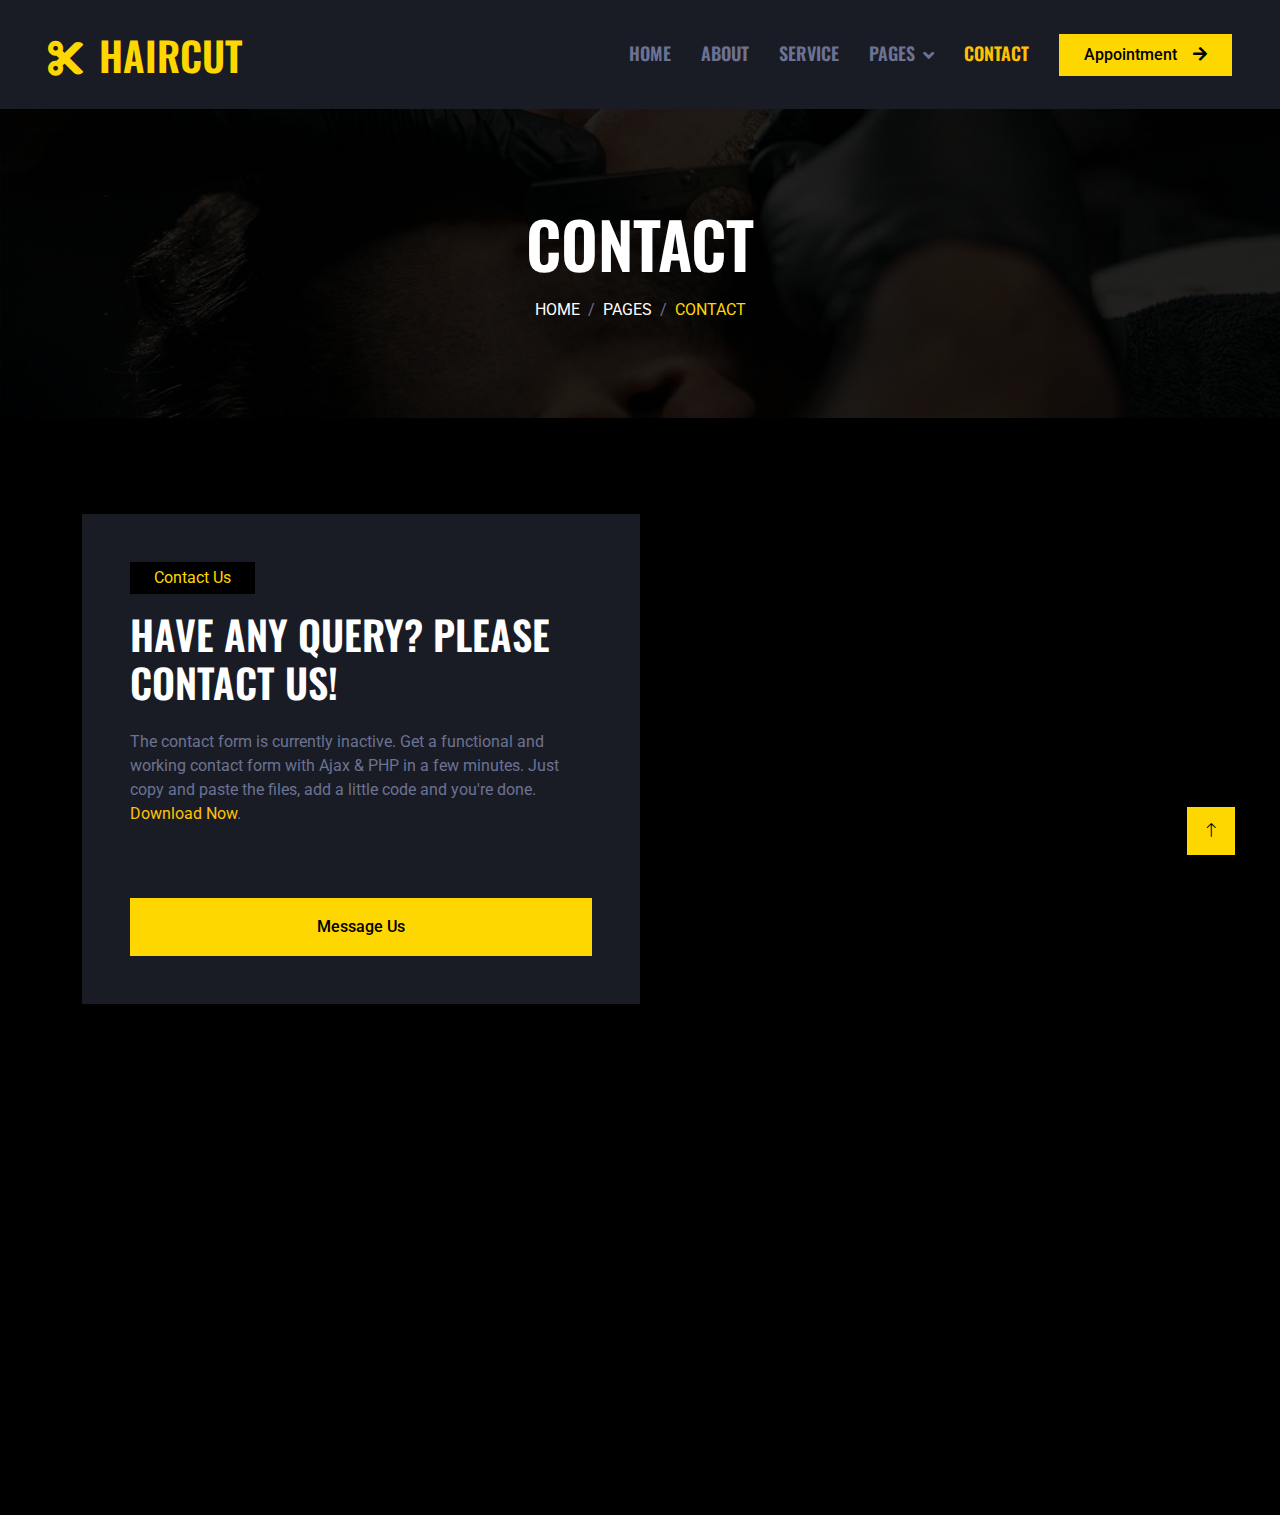
<file: contact.html>
<!DOCTYPE html>
<html lang="en">

<head>
    <meta charset="utf-8">
    <title>HairCut - Hair Salon HTML Template</title>
    <meta content="width=device-width, initial-scale=1.0" name="viewport">
    <meta content="" name="keywords">
    <meta content="" name="description">

    <!-- Favicon -->
    <link href="img/favicon.ico" rel="icon">

    <!-- Google Web Fonts -->
    <link rel="preconnect" href="https://fonts.googleapis.com">
    <link rel="preconnect" href="https://fonts.gstatic.com" crossorigin>
    <link href="https://fonts.googleapis.com/css2?family=Roboto:wght@400;500&family=Oswald:wght@600&display=swap"
        rel="stylesheet">

    <!-- Icon Font Stylesheet -->
    <link href="https://cdnjs.cloudflare.com/ajax/libs/font-awesome/5.10.0/css/all.min.css" rel="stylesheet">
    <link href="https://cdn.jsdelivr.net/npm/bootstrap-icons@1.4.1/font/bootstrap-icons.css" rel="stylesheet">

    <!-- Libraries Stylesheet -->
    <link href="lib/animate/animate.min.css" rel="stylesheet">
    <link href="lib/owlcarousel/assets/owl.carousel.min.css" rel="stylesheet">

    <!-- Customized Bootstrap Stylesheet -->
    <link href="css/bootstrap.min.css" rel="stylesheet">

    <!-- Template Stylesheet -->
    <link href="css/style.css" rel="stylesheet">
</head>

<body>
    <!-- Spinner Start -->
    <div id="spinner"
        class="show bg-dark position-fixed translate-middle w-100 vh-100 top-50 start-50 d-flex align-items-center justify-content-center">
        <div class="spinner-grow text-primary" style="width: 3rem; height: 3rem;" role="status">
            <span class="sr-only">Loading...</span>
        </div>
    </div>
    <!-- Spinner End -->


    <!-- Navbar Start -->
    <nav class="navbar navbar-expand-lg bg-secondary navbar-dark sticky-top py-lg-0 px-lg-5 wow fadeIn"
        data-wow-delay="0.1s">
        <a href="index.html" class="navbar-brand ms-4 ms-lg-0">
            <h1 class="mb-0 text-primary text-uppercase"><i class="fa fa-cut me-3"></i>HairCut</h1>
        </a>
        <button type="button" class="navbar-toggler me-4" data-bs-toggle="collapse" data-bs-target="#navbarCollapse">
            <span class="navbar-toggler-icon"></span>
        </button>
        <div class="collapse navbar-collapse" id="navbarCollapse">
            <div class="navbar-nav ms-auto p-4 p-lg-0">
                <a href="index.html" class="nav-item nav-link">Home</a>
                <a href="about.html" class="nav-item nav-link">About</a>
                <a href="service.html" class="nav-item nav-link">Service</a>
                <div class="nav-item dropdown">
                    <a href="#" class="nav-link dropdown-toggle" data-bs-toggle="dropdown">Pages</a>
                    <div class="dropdown-menu m-0">
                        <a href="price.html" class="dropdown-item">Pricing Plan</a>
                        <a href="team.html" class="dropdown-item">Our Barber</a>
                        <a href="open.html" class="dropdown-item">Working Hours</a>
                        <a href="testimonial.html" class="dropdown-item">Testimonial</a>
                        <a href="404.html" class="dropdown-item">404 Page</a>
                    </div>
                </div>
                <a href="contact.html" class="nav-item nav-link active">Contact</a>
            </div>
            <a href="" class="btn btn-primary rounded-0 py-2 px-lg-4 d-none d-lg-block">Appointment<i
                    class="fa fa-arrow-right ms-3"></i></a>
        </div>
    </nav>
    <!-- Navbar End -->


    <!-- Page Header Start -->
    <div class="container-fluid page-header py-5 mb-5 wow fadeIn" data-wow-delay="0.1s">
        <div class="container text-center py-5">
            <h1 class="display-3 text-white text-uppercase mb-3 animated slideInDown">Contact</h1>
            <nav aria-label="breadcrumb animated slideInDown">
                <ol class="breadcrumb justify-content-center text-uppercase mb-0">
                    <li class="breadcrumb-item"><a class="text-white" href="#">Home</a></li>
                    <li class="breadcrumb-item"><a class="text-white" href="#">Pages</a></li>
                    <li class="breadcrumb-item text-primary active" aria-current="page">Contact</li>
                </ol>
            </nav>
        </div>
    </div>
    <!-- Page Header End -->


    <!-- Contact Start -->
    <div class="container-xxl py-5">
        <div class="container">
            <div class="row g-0">
                <div class="col-lg-6 wow fadeIn" data-wow-delay="0.1s">
                    <div class="bg-secondary p-5">
                        <p class="d-inline-block bg-dark text-primary py-1 px-4">Contact Us</p>
                        <h1 class="text-uppercase mb-4">Have Any Query? Please Contact Us!</h1>
                        <p class="mb-4">The contact form is currently inactive. Get a functional and working contact
                            form with Ajax & PHP in a few minutes. Just copy and paste the files, add a little code and
                            you're done. <a href="https://htmlcodex.com/contact-form">Download Now</a>.</p>
                        <form>
                            <div class="row g-3">
                                <div class="col-md-6">
                                    <div class="form-floating">

                                    </div>
                                </div>
                                <div class="col-md-6">
                                    <div class="form-floating">

                                    </div>
                                </div>
                                <div class="col-12">
                                    <div class="form-floating">

                                    </div>
                                </div>
                                <div class="col-12">
                                    <div class="form-floating">

                                    </div>
                                </div>
                                <div class="col-12">
                                    <button class="btn btn-primary w-100 py-3" type="submit">Message Us</button>
                                </div>
                            </div>
                        </form>
                    </div>
                </div>
                <div class="col-lg-6 wow fadeIn" data-wow-delay="0.5s">
                    <div class="h-100" style="min-height: 400px;">
                        <iframe class="google-map w-100 h-100"
                            src="https://www.google.com/maps/embed?pb=!1m12!1m8!1m3!1d240.5008265840728!2d120.90655910185316!3d15.321516416306851!3m2!1i1024!2i768!4f13.1!2m1!1sphotomanji!5e0!3m2!1sen!2sph!4v1678942642705!5m2!1sen!2sph"
                            frameborder="0" allowfullscreen="" aria-hidden="false" tabindex="0"
                            style="filter: grayscale(100%) invert(92%) contrast(83%); border: 0;"></iframe>
                    </div>
                </div>
            </div>
        </div>
    </div>
    <!-- Contact End -->


    <!-- Footer Start -->
    <div class="container-fluid bg-secondary text-light footer mt-5 pt-5 wow fadeIn" data-wow-delay="0.1s">
        <div class="container py-5">
            <div class="row g-5">
                <div class="col-lg-4 col-md-6">
                    <h4 class="text-uppercase mb-4">Get In Touch</h4>
                    <div class="d-flex align-items-center mb-2">
                        <div class="btn-square bg-dark flex-shrink-0 me-3">
                            <span class="fa fa-map-marker-alt text-primary"></span>
                        </div>
                        <span>123 Street, New York, USA</span>
                    </div>
                    <div class="d-flex align-items-center mb-2">
                        <div class="btn-square bg-dark flex-shrink-0 me-3">
                            <span class="fa fa-phone-alt text-primary"></span>
                        </div>
                        <span>+012 345 67890</span>
                    </div>
                    <div class="d-flex align-items-center">
                        <div class="btn-square bg-dark flex-shrink-0 me-3">
                            <span class="fa fa-envelope-open text-primary"></span>
                        </div>
                        <span>info@example.com</span>
                    </div>
                </div>
                <div class="col-lg-4 col-md-6">
                    <h4 class="text-uppercase mb-4">Quick Links</h4>
                    <a class="btn btn-link" href="">About Us</a>
                    <a class="btn btn-link" href="">Contact Us</a>
                    <a class="btn btn-link" href="">Our Services</a>
                    <a class="btn btn-link" href="">Terms & Condition</a>
                    <a class="btn btn-link" href="">Support</a>
                </div>
                <div class="col-lg-4 col-md-6">
                    <h4 class="text-uppercase mb-4">Newsletter</h4>
                    <div class="position-relative mb-4">
                        <input class="form-control border-0 w-100 py-3 ps-4 pe-5" type="text" placeholder="Your email">
                        <button type="button"
                            class="btn btn-primary py-2 position-absolute top-0 end-0 mt-2 me-2">SignUp</button>
                    </div>
                    <div class="d-flex pt-1 m-n1">
                        <a class="btn btn-lg-square btn-dark text-primary m-1" href=""><i
                                class="fab fa-twitter"></i></a>
                        <a class="btn btn-lg-square btn-dark text-primary m-1" href=""><i
                                class="fab fa-facebook-f"></i></a>
                        <a class="btn btn-lg-square btn-dark text-primary m-1" href=""><i
                                class="fab fa-youtube"></i></a>
                        <a class="btn btn-lg-square btn-dark text-primary m-1" href=""><i
                                class="fab fa-linkedin-in"></i></a>
                    </div>
                </div>
            </div>
        </div>
        <div class="container">
            <div class="copyright">
                <div class="row">
                    <div class="col-md-6 text-center text-md-start mb-3 mb-md-0">
                        &copy; <a class="border-bottom" href="#">Your Site Name</a>, All Right Reserved.
                    </div>
                    <div class="col-md-6 text-center text-md-end">
                        <!--/*** This template is free as long as you keep the footer author’s credit link/attribution link/backlink. If you'd like to use the template without the footer author’s credit link/attribution link/backlink, you can purchase the Credit Removal License from "https://htmlcodex.com/credit-removal". Thank you for your support. ***/-->
                        Designed By <a class="border-bottom" href="https://htmlcodex.com">HTML Codex</a>
                    </div>
                </div>
            </div>
        </div>
    </div>
    <!-- Footer End -->


    <!-- Back to Top -->
    <a href="#" class="btn btn-primary btn-lg-square back-to-top"><i class="bi bi-arrow-up"></i></a>


    <!-- JavaScript Libraries -->
    <script src="https://code.jquery.com/jquery-3.4.1.min.js"></script>
    <script src="https://cdn.jsdelivr.net/npm/bootstrap@5.0.0/dist/js/bootstrap.bundle.min.js"></script>
    <script src="lib/wow/wow.min.js"></script>
    <script src="lib/easing/easing.min.js"></script>
    <script src="lib/waypoints/waypoints.min.js"></script>
    <script src="lib/owlcarousel/owl.carousel.min.js"></script>

    <!-- Template Javascript -->
    <script src="js/main.js"></script>
</body>

</html>
</file>
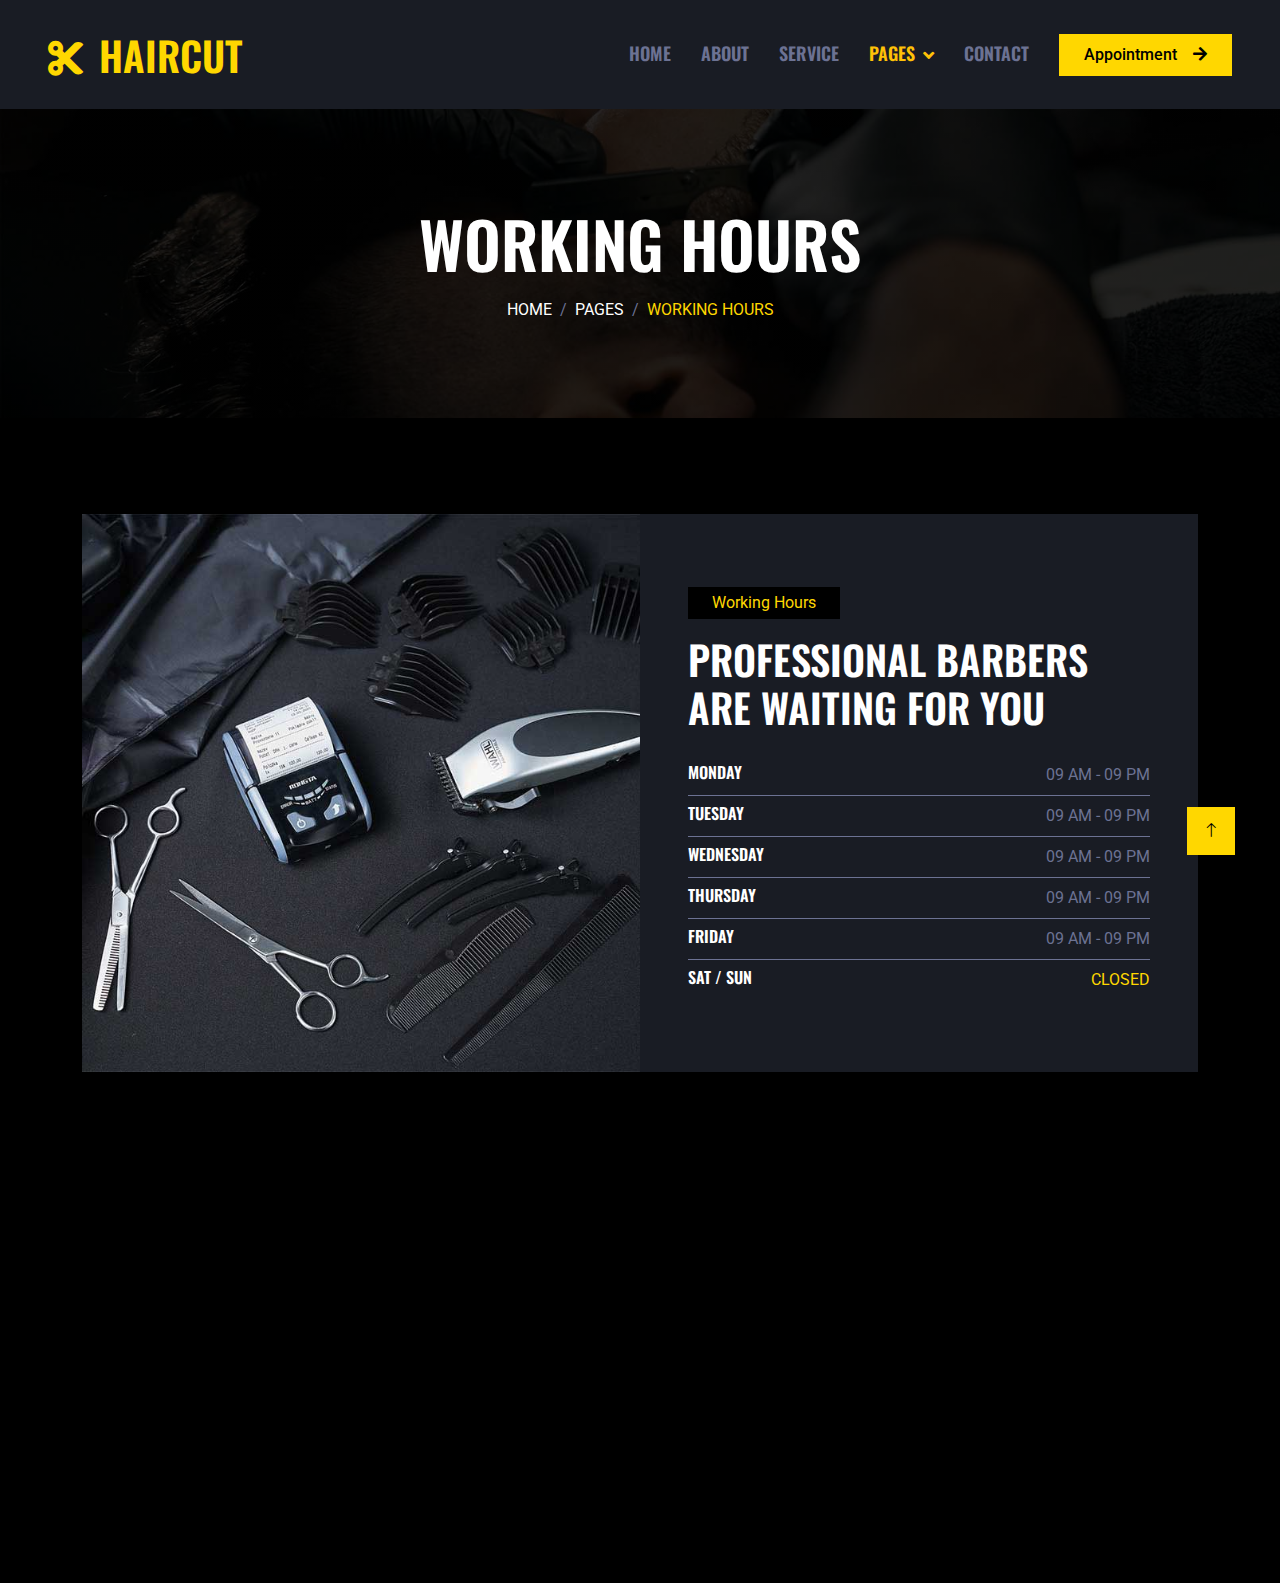
<file: open.html>
<!DOCTYPE html>
<html lang="en">

<head>
    <meta charset="utf-8">
    <title>HairCut - Hair Salon HTML Template</title>
    <meta content="width=device-width, initial-scale=1.0" name="viewport">
    <meta content="" name="keywords">
    <meta content="" name="description">

    <!-- Favicon -->
    <link href="img/favicon.ico" rel="icon">

    <!-- Google Web Fonts -->
    <link rel="preconnect" href="https://fonts.googleapis.com">
    <link rel="preconnect" href="https://fonts.gstatic.com" crossorigin>
    <link href="https://fonts.googleapis.com/css2?family=Roboto:wght@400;500&family=Oswald:wght@600&display=swap" rel="stylesheet">

    <!-- Icon Font Stylesheet -->
    <link href="https://cdnjs.cloudflare.com/ajax/libs/font-awesome/5.10.0/css/all.min.css" rel="stylesheet">
    <link href="https://cdn.jsdelivr.net/npm/bootstrap-icons@1.4.1/font/bootstrap-icons.css" rel="stylesheet">

    <!-- Libraries Stylesheet -->
    <link href="lib/animate/animate.min.css" rel="stylesheet">
    <link href="lib/owlcarousel/assets/owl.carousel.min.css" rel="stylesheet">

    <!-- Customized Bootstrap Stylesheet -->
    <link href="css/bootstrap.min.css" rel="stylesheet">

    <!-- Template Stylesheet -->
    <link href="css/style.css" rel="stylesheet">
</head>

<body>
    <!-- Spinner Start -->
    <div id="spinner" class="show bg-dark position-fixed translate-middle w-100 vh-100 top-50 start-50 d-flex align-items-center justify-content-center">
        <div class="spinner-grow text-primary" style="width: 3rem; height: 3rem;" role="status">
            <span class="sr-only">Loading...</span>
        </div>
    </div>
    <!-- Spinner End -->


    <!-- Navbar Start -->
    <nav class="navbar navbar-expand-lg bg-secondary navbar-dark sticky-top py-lg-0 px-lg-5 wow fadeIn" data-wow-delay="0.1s">
        <a href="index.html" class="navbar-brand ms-4 ms-lg-0">
            <h1 class="mb-0 text-primary text-uppercase"><i class="fa fa-cut me-3"></i>HairCut</h1>
        </a>
        <button type="button" class="navbar-toggler me-4" data-bs-toggle="collapse" data-bs-target="#navbarCollapse">
            <span class="navbar-toggler-icon"></span>
        </button>
        <div class="collapse navbar-collapse" id="navbarCollapse">
            <div class="navbar-nav ms-auto p-4 p-lg-0">
                <a href="index.html" class="nav-item nav-link">Home</a>
                <a href="about.html" class="nav-item nav-link">About</a>
                <a href="service.html" class="nav-item nav-link">Service</a>
                <div class="nav-item dropdown">
                    <a href="#" class="nav-link dropdown-toggle active" data-bs-toggle="dropdown">Pages</a>
                    <div class="dropdown-menu m-0">
                        <a href="price.html" class="dropdown-item">Pricing Plan</a>
                        <a href="team.html" class="dropdown-item">Our Barber</a>
                        <a href="open.html" class="dropdown-item active">Working Hours</a>
                        <a href="testimonial.html" class="dropdown-item">Testimonial</a>
                        <a href="404.html" class="dropdown-item">404 Page</a>
                    </div>
                </div>
                <a href="contact.html" class="nav-item nav-link">Contact</a>
            </div>
            <a href="" class="btn btn-primary rounded-0 py-2 px-lg-4 d-none d-lg-block">Appointment<i class="fa fa-arrow-right ms-3"></i></a>
        </div>
    </nav>
    <!-- Navbar End -->


    <!-- Page Header Start -->
    <div class="container-fluid page-header py-5 mb-5 wow fadeIn" data-wow-delay="0.1s">
        <div class="container text-center py-5">
            <h1 class="display-3 text-white text-uppercase mb-3 animated slideInDown">Working Hours</h1>
            <nav aria-label="breadcrumb animated slideInDown">
                <ol class="breadcrumb justify-content-center text-uppercase mb-0">
                    <li class="breadcrumb-item"><a class="text-white" href="#">Home</a></li>
                    <li class="breadcrumb-item"><a class="text-white" href="#">Pages</a></li>
                    <li class="breadcrumb-item text-primary active" aria-current="page">Working Hours</li>
                </ol>
            </nav>
        </div>
    </div>
    <!-- Page Header End -->


    <!-- Working Hours Start -->
    <div class="container-xxl py-5">
        <div class="container">
            <div class="row g-0">
                <div class="col-lg-6 wow fadeIn" data-wow-delay="0.1s">
                    <div class="h-100">
                        <img class="img-fluid h-100" src="img/open.jpg" alt="">
                    </div>
                </div>
                <div class="col-lg-6 wow fadeIn" data-wow-delay="0.5s">
                    <div class="bg-secondary h-100 d-flex flex-column justify-content-center p-5">
                        <p class="d-inline-flex bg-dark text-primary py-1 px-4 me-auto">Working Hours</p>
                        <h1 class="text-uppercase mb-4">Professional Barbers Are Waiting For You</h1>
                        <div>
                            <div class="d-flex justify-content-between border-bottom py-2">
                                <h6 class="text-uppercase mb-0">Monday</h6>
                                <span class="text-uppercase">09 AM - 09 PM</span>
                            </div>
                            <div class="d-flex justify-content-between border-bottom py-2">
                                <h6 class="text-uppercase mb-0">Tuesday</h6>
                                <span class="text-uppercase">09 AM - 09 PM</span>
                            </div>
                            <div class="d-flex justify-content-between border-bottom py-2">
                                <h6 class="text-uppercase mb-0">Wednesday</h6>
                                <span class="text-uppercase">09 AM - 09 PM</span>
                            </div>
                            <div class="d-flex justify-content-between border-bottom py-2">
                                <h6 class="text-uppercase mb-0">Thursday</h6>
                                <span class="text-uppercase">09 AM - 09 PM</span>
                            </div>
                            <div class="d-flex justify-content-between border-bottom py-2">
                                <h6 class="text-uppercase mb-0">Friday</h6>
                                <span class="text-uppercase">09 AM - 09 PM</span>
                            </div>
                            <div class="d-flex justify-content-between py-2">
                                <h6 class="text-uppercase mb-0">Sat / Sun</h6>
                                <span class="text-uppercase text-primary">Closed</span>
                            </div>
                        </div>
                    </div>
                </div>
            </div>
        </div>
    </div>
    <!-- Working Hours End -->


    <!-- Footer Start -->
    <div class="container-fluid bg-secondary text-light footer mt-5 pt-5 wow fadeIn" data-wow-delay="0.1s">
        <div class="container py-5">
            <div class="row g-5">
                <div class="col-lg-4 col-md-6">
                    <h4 class="text-uppercase mb-4">Get In Touch</h4>
                    <div class="d-flex align-items-center mb-2">
                        <div class="btn-square bg-dark flex-shrink-0 me-3">
                            <span class="fa fa-map-marker-alt text-primary"></span>
                        </div>
                        <span>123 Street, New York, USA</span>
                    </div>
                    <div class="d-flex align-items-center mb-2">
                        <div class="btn-square bg-dark flex-shrink-0 me-3">
                            <span class="fa fa-phone-alt text-primary"></span>
                        </div>
                        <span>+012 345 67890</span>
                    </div>
                    <div class="d-flex align-items-center">
                        <div class="btn-square bg-dark flex-shrink-0 me-3">
                            <span class="fa fa-envelope-open text-primary"></span>
                        </div>
                        <span>info@example.com</span>
                    </div>
                </div>
                <div class="col-lg-4 col-md-6">
                    <h4 class="text-uppercase mb-4">Quick Links</h4>
                    <a class="btn btn-link" href="">About Us</a>
                    <a class="btn btn-link" href="">Contact Us</a>
                    <a class="btn btn-link" href="">Our Services</a>
                    <a class="btn btn-link" href="">Terms & Condition</a>
                    <a class="btn btn-link" href="">Support</a>
                </div>
                <div class="col-lg-4 col-md-6">
                    <h4 class="text-uppercase mb-4">Newsletter</h4>
                    <div class="position-relative mb-4">
                        <input class="form-control border-0 w-100 py-3 ps-4 pe-5" type="text" placeholder="Your email">
                        <button type="button" class="btn btn-primary py-2 position-absolute top-0 end-0 mt-2 me-2">SignUp</button>
                    </div>
                    <div class="d-flex pt-1 m-n1">
                        <a class="btn btn-lg-square btn-dark text-primary m-1" href=""><i class="fab fa-twitter"></i></a>
                        <a class="btn btn-lg-square btn-dark text-primary m-1" href=""><i class="fab fa-facebook-f"></i></a>
                        <a class="btn btn-lg-square btn-dark text-primary m-1" href=""><i class="fab fa-youtube"></i></a>
                        <a class="btn btn-lg-square btn-dark text-primary m-1" href=""><i class="fab fa-linkedin-in"></i></a>
                    </div>
                </div>
            </div>
        </div>
        <div class="container">
            <div class="copyright">
                <div class="row">
                    <div class="col-md-6 text-center text-md-start mb-3 mb-md-0">
                        &copy; <a class="border-bottom" href="#">Your Site Name</a>, All Right Reserved.
                    </div>
                    <div class="col-md-6 text-center text-md-end">
                        <!--/*** This template is free as long as you keep the footer author’s credit link/attribution link/backlink. If you'd like to use the template without the footer author’s credit link/attribution link/backlink, you can purchase the Credit Removal License from "https://htmlcodex.com/credit-removal". Thank you for your support. ***/-->
                        Designed By <a class="border-bottom" href="https://htmlcodex.com">HTML Codex</a>
                    </div>
                </div>
            </div>
        </div>
    </div>
    <!-- Footer End -->


    <!-- Back to Top -->
    <a href="#" class="btn btn-primary btn-lg-square back-to-top"><i class="bi bi-arrow-up"></i></a>


    <!-- JavaScript Libraries -->
    <script src="https://code.jquery.com/jquery-3.4.1.min.js"></script>
    <script src="https://cdn.jsdelivr.net/npm/bootstrap@5.0.0/dist/js/bootstrap.bundle.min.js"></script>
    <script src="lib/wow/wow.min.js"></script>
    <script src="lib/easing/easing.min.js"></script>
    <script src="lib/waypoints/waypoints.min.js"></script>
    <script src="lib/owlcarousel/owl.carousel.min.js"></script>

    <!-- Template Javascript -->
    <script src="js/main.js"></script>
</body>

</html>
</file>
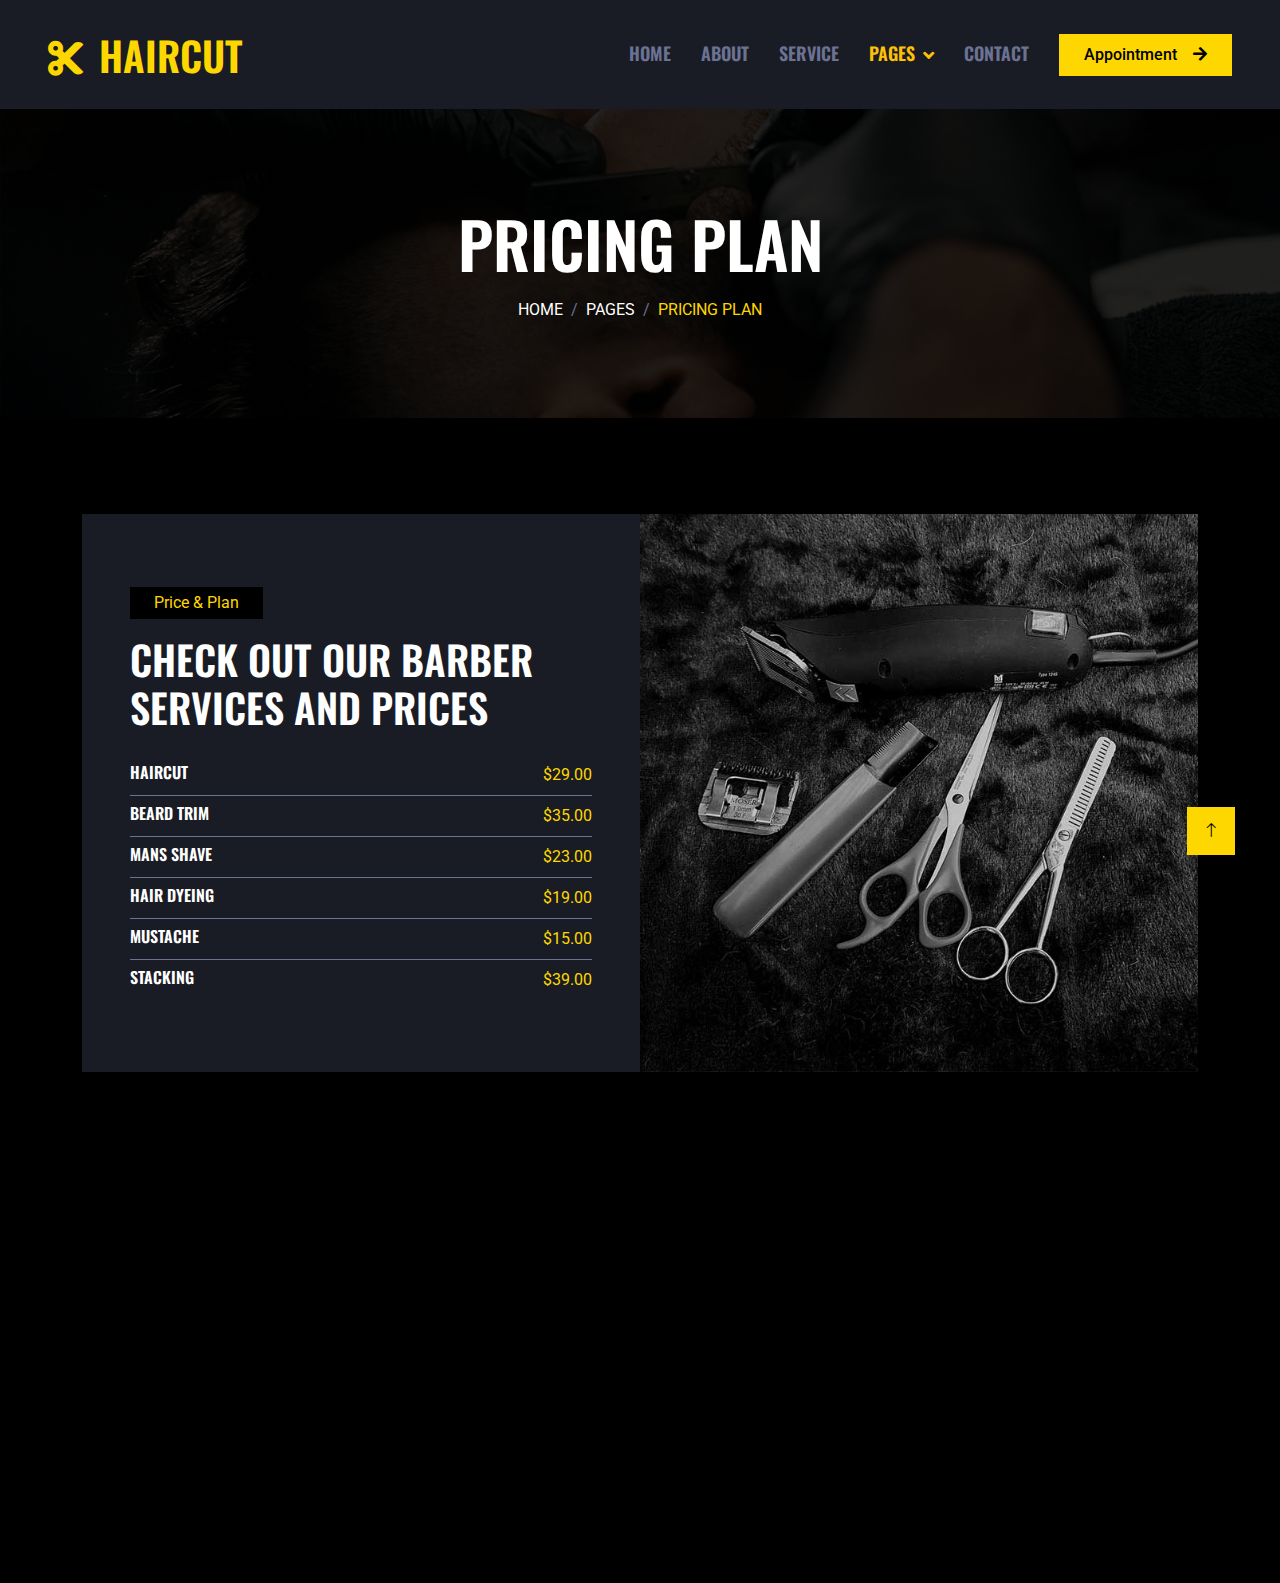
<file: price.html>
<!DOCTYPE html>
<html lang="en">

<head>
    <meta charset="utf-8">
    <title>HairCut - Hair Salon HTML Template</title>
    <meta content="width=device-width, initial-scale=1.0" name="viewport">
    <meta content="" name="keywords">
    <meta content="" name="description">

    <!-- Favicon -->
    <link href="img/favicon.ico" rel="icon">

    <!-- Google Web Fonts -->
    <link rel="preconnect" href="https://fonts.googleapis.com">
    <link rel="preconnect" href="https://fonts.gstatic.com" crossorigin>
    <link href="https://fonts.googleapis.com/css2?family=Roboto:wght@400;500&family=Oswald:wght@600&display=swap" rel="stylesheet">

    <!-- Icon Font Stylesheet -->
    <link href="https://cdnjs.cloudflare.com/ajax/libs/font-awesome/5.10.0/css/all.min.css" rel="stylesheet">
    <link href="https://cdn.jsdelivr.net/npm/bootstrap-icons@1.4.1/font/bootstrap-icons.css" rel="stylesheet">

    <!-- Libraries Stylesheet -->
    <link href="lib/animate/animate.min.css" rel="stylesheet">
    <link href="lib/owlcarousel/assets/owl.carousel.min.css" rel="stylesheet">

    <!-- Customized Bootstrap Stylesheet -->
    <link href="css/bootstrap.min.css" rel="stylesheet">

    <!-- Template Stylesheet -->
    <link href="css/style.css" rel="stylesheet">
</head>

<body>
    <!-- Spinner Start -->
    <div id="spinner" class="show bg-dark position-fixed translate-middle w-100 vh-100 top-50 start-50 d-flex align-items-center justify-content-center">
        <div class="spinner-grow text-primary" style="width: 3rem; height: 3rem;" role="status">
            <span class="sr-only">Loading...</span>
        </div>
    </div>
    <!-- Spinner End -->


    <!-- Navbar Start -->
    <nav class="navbar navbar-expand-lg bg-secondary navbar-dark sticky-top py-lg-0 px-lg-5 wow fadeIn" data-wow-delay="0.1s">
        <a href="index.html" class="navbar-brand ms-4 ms-lg-0">
            <h1 class="mb-0 text-primary text-uppercase"><i class="fa fa-cut me-3"></i>HairCut</h1>
        </a>
        <button type="button" class="navbar-toggler me-4" data-bs-toggle="collapse" data-bs-target="#navbarCollapse">
            <span class="navbar-toggler-icon"></span>
        </button>
        <div class="collapse navbar-collapse" id="navbarCollapse">
            <div class="navbar-nav ms-auto p-4 p-lg-0">
                <a href="index.html" class="nav-item nav-link">Home</a>
                <a href="about.html" class="nav-item nav-link">About</a>
                <a href="service.html" class="nav-item nav-link">Service</a>
                <div class="nav-item dropdown">
                    <a href="#" class="nav-link dropdown-toggle active" data-bs-toggle="dropdown">Pages</a>
                    <div class="dropdown-menu m-0">
                        <a href="price.html" class="dropdown-item active">Pricing Plan</a>
                        <a href="team.html" class="dropdown-item">Our Barber</a>
                        <a href="open.html" class="dropdown-item">Working Hours</a>
                        <a href="testimonial.html" class="dropdown-item">Testimonial</a>
                        <a href="404.html" class="dropdown-item">404 Page</a>
                    </div>
                </div>
                <a href="contact.html" class="nav-item nav-link">Contact</a>
            </div>
            <a href="" class="btn btn-primary rounded-0 py-2 px-lg-4 d-none d-lg-block">Appointment<i class="fa fa-arrow-right ms-3"></i></a>
        </div>
    </nav>
    <!-- Navbar End -->


    <!-- Page Header Start -->
    <div class="container-fluid page-header py-5 mb-5 wow fadeIn" data-wow-delay="0.1s">
        <div class="container text-center py-5">
            <h1 class="display-3 text-white text-uppercase mb-3 animated slideInDown">Pricing Plan</h1>
            <nav aria-label="breadcrumb animated slideInDown">
                <ol class="breadcrumb justify-content-center text-uppercase mb-0">
                    <li class="breadcrumb-item"><a class="text-white" href="#">Home</a></li>
                    <li class="breadcrumb-item"><a class="text-white" href="#">Pages</a></li>
                    <li class="breadcrumb-item text-primary active" aria-current="page">Pricing Plan</li>
                </ol>
            </nav>
        </div>
    </div>
    <!-- Page Header End -->


    <!-- Price Start -->
    <div class="container-xxl py-5">
        <div class="container">
            <div class="row g-0">
                <div class="col-lg-6 wow fadeIn" data-wow-delay="0.1s">
                    <div class="bg-secondary h-100 d-flex flex-column justify-content-center p-5">
                        <p class="d-inline-flex bg-dark text-primary py-1 px-4 me-auto">Price & Plan</p>
                        <h1 class="text-uppercase mb-4">Check Out Our Barber Services And Prices</h1>
                        <div>
                            <div class="d-flex justify-content-between border-bottom py-2">
                                <h6 class="text-uppercase mb-0">Haircut</h6>
                                <span class="text-uppercase text-primary">$29.00</span>
                            </div>
                            <div class="d-flex justify-content-between border-bottom py-2">
                                <h6 class="text-uppercase mb-0">Beard Trim</h6>
                                <span class="text-uppercase text-primary">$35.00</span>
                            </div>
                            <div class="d-flex justify-content-between border-bottom py-2">
                                <h6 class="text-uppercase mb-0">Mans Shave</h6>
                                <span class="text-uppercase text-primary">$23.00</span>
                            </div>
                            <div class="d-flex justify-content-between border-bottom py-2">
                                <h6 class="text-uppercase mb-0">Hair Dyeing</h6>
                                <span class="text-uppercase text-primary">$19.00</span>
                            </div>
                            <div class="d-flex justify-content-between border-bottom py-2">
                                <h6 class="text-uppercase mb-0">Mustache</h6>
                                <span class="text-uppercase text-primary">$15.00</span>
                            </div>
                            <div class="d-flex justify-content-between py-2">
                                <h6 class="text-uppercase mb-0">Stacking</h6>
                                <span class="text-uppercase text-primary">$39.00</span>
                            </div>
                        </div>
                    </div>
                </div>
                <div class="col-lg-6 wow fadeIn" data-wow-delay="0.5s">
                    <div class="h-100">
                        <img class="img-fluid h-100" src="img/price.jpg" alt="">
                    </div>
                </div>
            </div>
        </div>
    </div>
    <!-- Price End -->


    <!-- Footer Start -->
    <div class="container-fluid bg-secondary text-light footer mt-5 pt-5 wow fadeIn" data-wow-delay="0.1s">
        <div class="container py-5">
            <div class="row g-5">
                <div class="col-lg-4 col-md-6">
                    <h4 class="text-uppercase mb-4">Get In Touch</h4>
                    <div class="d-flex align-items-center mb-2">
                        <div class="btn-square bg-dark flex-shrink-0 me-3">
                            <span class="fa fa-map-marker-alt text-primary"></span>
                        </div>
                        <span>123 Street, New York, USA</span>
                    </div>
                    <div class="d-flex align-items-center mb-2">
                        <div class="btn-square bg-dark flex-shrink-0 me-3">
                            <span class="fa fa-phone-alt text-primary"></span>
                        </div>
                        <span>+012 345 67890</span>
                    </div>
                    <div class="d-flex align-items-center">
                        <div class="btn-square bg-dark flex-shrink-0 me-3">
                            <span class="fa fa-envelope-open text-primary"></span>
                        </div>
                        <span>info@example.com</span>
                    </div>
                </div>
                <div class="col-lg-4 col-md-6">
                    <h4 class="text-uppercase mb-4">Quick Links</h4>
                    <a class="btn btn-link" href="">About Us</a>
                    <a class="btn btn-link" href="">Contact Us</a>
                    <a class="btn btn-link" href="">Our Services</a>
                    <a class="btn btn-link" href="">Terms & Condition</a>
                    <a class="btn btn-link" href="">Support</a>
                </div>
                <div class="col-lg-4 col-md-6">
                    <h4 class="text-uppercase mb-4">Newsletter</h4>
                    <div class="position-relative mb-4">
                        <input class="form-control border-0 w-100 py-3 ps-4 pe-5" type="text" placeholder="Your email">
                        <button type="button" class="btn btn-primary py-2 position-absolute top-0 end-0 mt-2 me-2">SignUp</button>
                    </div>
                    <div class="d-flex pt-1 m-n1">
                        <a class="btn btn-lg-square btn-dark text-primary m-1" href=""><i class="fab fa-twitter"></i></a>
                        <a class="btn btn-lg-square btn-dark text-primary m-1" href=""><i class="fab fa-facebook-f"></i></a>
                        <a class="btn btn-lg-square btn-dark text-primary m-1" href=""><i class="fab fa-youtube"></i></a>
                        <a class="btn btn-lg-square btn-dark text-primary m-1" href=""><i class="fab fa-linkedin-in"></i></a>
                    </div>
                </div>
            </div>
        </div>
        <div class="container">
            <div class="copyright">
                <div class="row">
                    <div class="col-md-6 text-center text-md-start mb-3 mb-md-0">
                        &copy; <a class="border-bottom" href="#">Your Site Name</a>, All Right Reserved.
                    </div>
                    <div class="col-md-6 text-center text-md-end">
                        <!--/*** This template is free as long as you keep the footer author’s credit link/attribution link/backlink. If you'd like to use the template without the footer author’s credit link/attribution link/backlink, you can purchase the Credit Removal License from "https://htmlcodex.com/credit-removal". Thank you for your support. ***/-->
                        Designed By <a class="border-bottom" href="https://htmlcodex.com">HTML Codex</a>
                    </div>
                </div>
            </div>
        </div>
    </div>
    <!-- Footer End -->


    <!-- Back to Top -->
    <a href="#" class="btn btn-primary btn-lg-square back-to-top"><i class="bi bi-arrow-up"></i></a>


    <!-- JavaScript Libraries -->
    <script src="https://code.jquery.com/jquery-3.4.1.min.js"></script>
    <script src="https://cdn.jsdelivr.net/npm/bootstrap@5.0.0/dist/js/bootstrap.bundle.min.js"></script>
    <script src="lib/wow/wow.min.js"></script>
    <script src="lib/easing/easing.min.js"></script>
    <script src="lib/waypoints/waypoints.min.js"></script>
    <script src="lib/owlcarousel/owl.carousel.min.js"></script>

    <!-- Template Javascript -->
    <script src="js/main.js"></script>
</body>

</html>
</file>
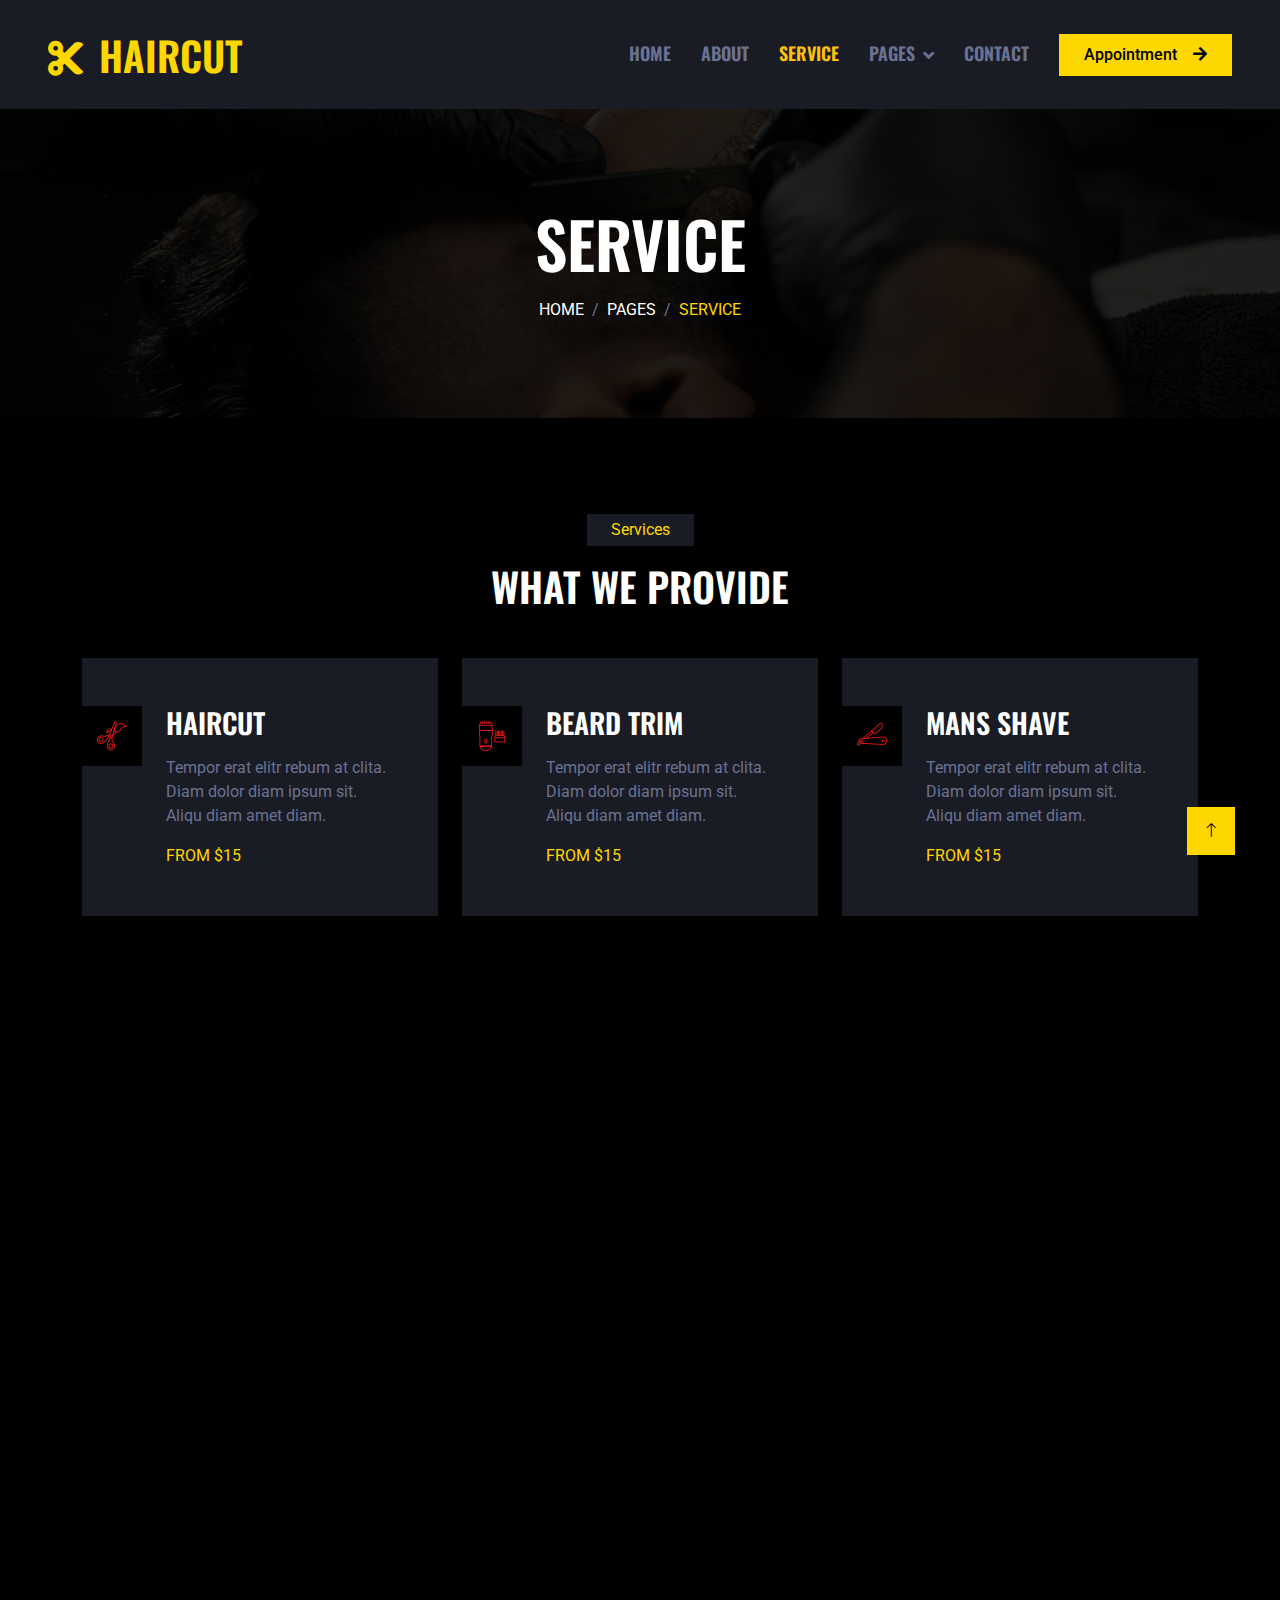
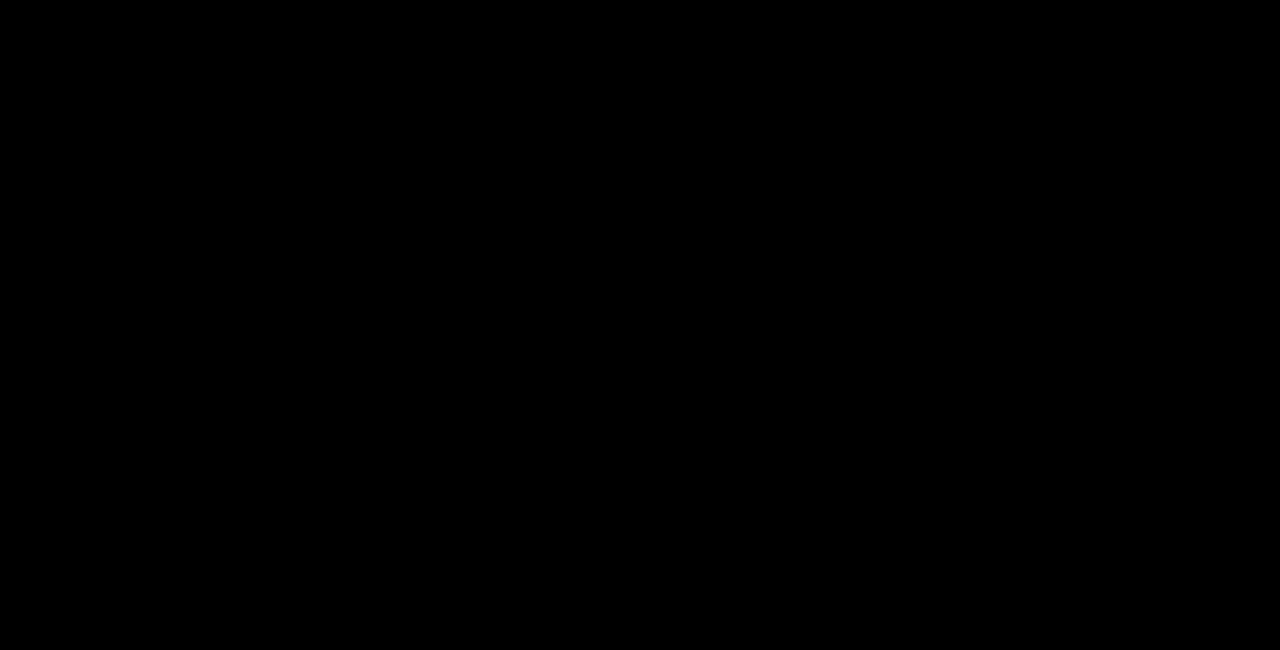
<file: service.html>
<!DOCTYPE html>
<html lang="en">

<head>
    <meta charset="utf-8">
    <title>HairCut - Hair Salon HTML Template</title>
    <meta content="width=device-width, initial-scale=1.0" name="viewport">
    <meta content="" name="keywords">
    <meta content="" name="description">

    <!-- Favicon -->
    <link href="img/favicon.ico" rel="icon">

    <!-- Google Web Fonts -->
    <link rel="preconnect" href="https://fonts.googleapis.com">
    <link rel="preconnect" href="https://fonts.gstatic.com" crossorigin>
    <link href="https://fonts.googleapis.com/css2?family=Roboto:wght@400;500&family=Oswald:wght@600&display=swap" rel="stylesheet">

    <!-- Icon Font Stylesheet -->
    <link href="https://cdnjs.cloudflare.com/ajax/libs/font-awesome/5.10.0/css/all.min.css" rel="stylesheet">
    <link href="https://cdn.jsdelivr.net/npm/bootstrap-icons@1.4.1/font/bootstrap-icons.css" rel="stylesheet">

    <!-- Libraries Stylesheet -->
    <link href="lib/animate/animate.min.css" rel="stylesheet">
    <link href="lib/owlcarousel/assets/owl.carousel.min.css" rel="stylesheet">

    <!-- Customized Bootstrap Stylesheet -->
    <link href="css/bootstrap.min.css" rel="stylesheet">

    <!-- Template Stylesheet -->
    <link href="css/style.css" rel="stylesheet">
</head>

<body>
    <!-- Spinner Start -->
    <div id="spinner" class="show bg-dark position-fixed translate-middle w-100 vh-100 top-50 start-50 d-flex align-items-center justify-content-center">
        <div class="spinner-grow text-primary" style="width: 3rem; height: 3rem;" role="status">
            <span class="sr-only">Loading...</span>
        </div>
    </div>
    <!-- Spinner End -->


    <!-- Navbar Start -->
    <nav class="navbar navbar-expand-lg bg-secondary navbar-dark sticky-top py-lg-0 px-lg-5 wow fadeIn" data-wow-delay="0.1s">
        <a href="index.html" class="navbar-brand ms-4 ms-lg-0">
            <h1 class="mb-0 text-primary text-uppercase"><i class="fa fa-cut me-3"></i>HairCut</h1>
        </a>
        <button type="button" class="navbar-toggler me-4" data-bs-toggle="collapse" data-bs-target="#navbarCollapse">
            <span class="navbar-toggler-icon"></span>
        </button>
        <div class="collapse navbar-collapse" id="navbarCollapse">
            <div class="navbar-nav ms-auto p-4 p-lg-0">
                <a href="index.html" class="nav-item nav-link">Home</a>
                <a href="about.html" class="nav-item nav-link">About</a>
                <a href="service.html" class="nav-item nav-link active">Service</a>
                <div class="nav-item dropdown">
                    <a href="#" class="nav-link dropdown-toggle" data-bs-toggle="dropdown">Pages</a>
                    <div class="dropdown-menu m-0">
                        <a href="price.html" class="dropdown-item">Pricing Plan</a>
                        <a href="team.html" class="dropdown-item">Our Barber</a>
                        <a href="open.html" class="dropdown-item">Working Hours</a>
                        <a href="testimonial.html" class="dropdown-item">Testimonial</a>
                        <a href="404.html" class="dropdown-item">404 Page</a>
                    </div>
                </div>
                <a href="contact.html" class="nav-item nav-link">Contact</a>
            </div>
            <a href="" class="btn btn-primary rounded-0 py-2 px-lg-4 d-none d-lg-block">Appointment<i class="fa fa-arrow-right ms-3"></i></a>
        </div>
    </nav>
    <!-- Navbar End -->


    <!-- Page Header Start -->
    <div class="container-fluid page-header py-5 mb-5 wow fadeIn" data-wow-delay="0.1s">
        <div class="container text-center py-5">
            <h1 class="display-3 text-white text-uppercase mb-3 animated slideInDown">Service</h1>
            <nav aria-label="breadcrumb animated slideInDown">
                <ol class="breadcrumb justify-content-center text-uppercase mb-0">
                    <li class="breadcrumb-item"><a class="text-white" href="#">Home</a></li>
                    <li class="breadcrumb-item"><a class="text-white" href="#">Pages</a></li>
                    <li class="breadcrumb-item text-primary active" aria-current="page">Service</li>
                </ol>
            </nav>
        </div>
    </div>
    <!-- Page Header End -->


    <!-- Service Start -->
    <div class="container-xxl py-5">
        <div class="container">
            <div class="text-center mx-auto mb-5 wow fadeInUp" data-wow-delay="0.1s" style="max-width: 600px;">
                <p class="d-inline-block bg-secondary text-primary py-1 px-4">Services</p>
                <h1 class="text-uppercase">What We Provide</h1>
            </div>
            <div class="row g-4">
                <div class="col-lg-4 col-md-6 wow fadeInUp" data-wow-delay="0.1s">
                    <div class="service-item position-relative overflow-hidden bg-secondary d-flex h-100 p-5 ps-0">
                        <div class="bg-dark d-flex flex-shrink-0 align-items-center justify-content-center" style="width: 60px; height: 60px;">
                            <img class="img-fluid" src="img/haircut.png" alt="">
                        </div>
                        <div class="ps-4">
                            <h3 class="text-uppercase mb-3">Haircut</h3>
                            <p>Tempor erat elitr rebum at clita. Diam dolor diam ipsum sit. Aliqu diam amet diam.</p>
                            <span class="text-uppercase text-primary">From $15</span>
                        </div>
                        <a class="btn btn-square" href=""><i class="fa fa-plus text-primary"></i></a>
                    </div>
                </div>
                <div class="col-lg-4 col-md-6 wow fadeInUp" data-wow-delay="0.3s">
                    <div class="service-item position-relative overflow-hidden bg-secondary d-flex h-100 p-5 ps-0">
                        <div class="bg-dark d-flex flex-shrink-0 align-items-center justify-content-center" style="width: 60px; height: 60px;">
                            <img class="img-fluid" src="img/beard-trim.png" alt="">
                        </div>
                        <div class="ps-4">
                            <h3 class="text-uppercase mb-3">Beard Trim</h3>
                            <p>Tempor erat elitr rebum at clita. Diam dolor diam ipsum sit. Aliqu diam amet diam.</p>
                            <span class="text-uppercase text-primary">From $15</span>
                        </div>
                        <a class="btn btn-square" href=""><i class="fa fa-plus text-primary"></i></a>
                    </div>
                </div>
                <div class="col-lg-4 col-md-6 wow fadeInUp" data-wow-delay="0.5s">
                    <div class="service-item position-relative overflow-hidden bg-secondary d-flex h-100 p-5 ps-0">
                        <div class="bg-dark d-flex flex-shrink-0 align-items-center justify-content-center" style="width: 60px; height: 60px;">
                            <img class="img-fluid" src="img/mans-shave.png" alt="">
                        </div>
                        <div class="ps-4">
                            <h3 class="text-uppercase mb-3">Mans Shave</h3>
                            <p>Tempor erat elitr rebum at clita. Diam dolor diam ipsum sit. Aliqu diam amet diam.</p>
                            <span class="text-uppercase text-primary">From $15</span>
                        </div>
                        <a class="btn btn-square" href=""><i class="fa fa-plus text-primary"></i></a>
                    </div>
                </div>
                <div class="col-lg-4 col-md-6 wow fadeInUp" data-wow-delay="0.1s">
                    <div class="service-item position-relative overflow-hidden bg-secondary d-flex h-100 p-5 ps-0">
                        <div class="bg-dark d-flex flex-shrink-0 align-items-center justify-content-center" style="width: 60px; height: 60px;">
                            <img class="img-fluid" src="img/hair-dyeing.png" alt="">
                        </div>
                        <div class="ps-4">
                            <h3 class="text-uppercase mb-3">Hair Dyeing</h3>
                            <p>Tempor erat elitr rebum at clita. Diam dolor diam ipsum sit. Aliqu diam amet diam.</p>
                            <span class="text-uppercase text-primary">From $15</span>
                        </div>
                        <a class="btn btn-square" href=""><i class="fa fa-plus text-primary"></i></a>
                    </div>
                </div>
                <div class="col-lg-4 col-md-6 wow fadeInUp" data-wow-delay="0.3s">
                    <div class="service-item position-relative overflow-hidden bg-secondary d-flex h-100 p-5 ps-0">
                        <div class="bg-dark d-flex flex-shrink-0 align-items-center justify-content-center" style="width: 60px; height: 60px;">
                            <img class="img-fluid" src="img/mustache.png" alt="">
                        </div>
                        <div class="ps-4">
                            <h3 class="text-uppercase mb-3">Mustache</h3>
                            <p>Tempor erat elitr rebum at clita. Diam dolor diam ipsum sit. Aliqu diam amet diam.</p>
                            <span class="text-uppercase text-primary">From $15</span>
                        </div>
                        <a class="btn btn-square" href=""><i class="fa fa-plus text-primary"></i></a>
                    </div>
                </div>
                <div class="col-lg-4 col-md-6 wow fadeInUp" data-wow-delay="0.5s">
                    <div class="service-item position-relative overflow-hidden bg-secondary d-flex h-100 p-5 ps-0">
                        <div class="bg-dark d-flex flex-shrink-0 align-items-center justify-content-center" style="width: 60px; height: 60px;">
                            <img class="img-fluid" src="img/stacking.png" alt="">
                        </div>
                        <div class="ps-4">
                            <h3 class="text-uppercase mb-3">Stacking</h3>
                            <p>Tempor erat elitr rebum at clita. Diam dolor diam ipsum sit. Aliqu diam amet diam.</p>
                            <span class="text-uppercase text-primary">From $15</span>
                        </div>
                        <a class="btn btn-square" href=""><i class="fa fa-plus text-primary"></i></a>
                    </div>
                </div>
            </div>
        </div>
    </div>
    <!-- Service End -->


    <!-- Testimonial Start -->
    <div class="container-xxl py-5">
        <div class="container">
            <div class="text-center mx-auto mb-5 wow fadeInUp" data-wow-delay="0.1s" style="max-width: 600px;">
                <p class="d-inline-block bg-secondary text-primary py-1 px-4">Testimonial</p>
                <h1 class="text-uppercase">What Our Clients Say!</h1>
            </div>
            <div class="owl-carousel testimonial-carousel wow fadeInUp" data-wow-delay="0.1s">
                <div class="testimonial-item text-center" data-dot="<img class='img-fluid' src='img/testimonial-1.jpg' alt=''>">
                    <h4 class="text-uppercase">Client Name</h4>
                    <p class="text-primary">Profession</p>
                    <span class="fs-5">Clita clita tempor justo dolor ipsum amet kasd amet duo justo duo duo labore sed sed. Magna ut diam sit et amet stet eos sed clita erat magna elitr erat sit sit erat at rebum justo sea clita.</span>
                </div>
                <div class="testimonial-item text-center" data-dot="<img class='img-fluid' src='img/testimonial-2.jpg' alt=''>">
                    <h4 class="text-uppercase">Client Name</h4>
                    <p class="text-primary">Profession</p>
                    <span class="fs-5">Clita clita tempor justo dolor ipsum amet kasd amet duo justo duo duo labore sed sed. Magna ut diam sit et amet stet eos sed clita erat magna elitr erat sit sit erat at rebum justo sea clita.</span>
                </div>
                <div class="testimonial-item text-center" data-dot="<img class='img-fluid' src='img/testimonial-3.jpg' alt=''>">
                    <h4 class="text-uppercase">Client Name</h4>
                    <p class="text-primary">Profession</p>
                    <span class="fs-5">Clita clita tempor justo dolor ipsum amet kasd amet duo justo duo duo labore sed sed. Magna ut diam sit et amet stet eos sed clita erat magna elitr erat sit sit erat at rebum justo sea clita.</span>
                </div>
            </div>      
        </div>
    </div>
    <!-- Testimonial End -->


    <!-- Footer Start -->
    <div class="container-fluid bg-secondary text-light footer mt-5 pt-5 wow fadeIn" data-wow-delay="0.1s">
        <div class="container py-5">
            <div class="row g-5">
                <div class="col-lg-4 col-md-6">
                    <h4 class="text-uppercase mb-4">Get In Touch</h4>
                    <div class="d-flex align-items-center mb-2">
                        <div class="btn-square bg-dark flex-shrink-0 me-3">
                            <span class="fa fa-map-marker-alt text-primary"></span>
                        </div>
                        <span>123 Street, New York, USA</span>
                    </div>
                    <div class="d-flex align-items-center mb-2">
                        <div class="btn-square bg-dark flex-shrink-0 me-3">
                            <span class="fa fa-phone-alt text-primary"></span>
                        </div>
                        <span>+012 345 67890</span>
                    </div>
                    <div class="d-flex align-items-center">
                        <div class="btn-square bg-dark flex-shrink-0 me-3">
                            <span class="fa fa-envelope-open text-primary"></span>
                        </div>
                        <span>info@example.com</span>
                    </div>
                </div>
                <div class="col-lg-4 col-md-6">
                    <h4 class="text-uppercase mb-4">Quick Links</h4>
                    <a class="btn btn-link" href="">About Us</a>
                    <a class="btn btn-link" href="">Contact Us</a>
                    <a class="btn btn-link" href="">Our Services</a>
                    <a class="btn btn-link" href="">Terms & Condition</a>
                    <a class="btn btn-link" href="">Support</a>
                </div>
                <div class="col-lg-4 col-md-6">
                    <h4 class="text-uppercase mb-4">Newsletter</h4>
                    <div class="position-relative mb-4">
                        <input class="form-control border-0 w-100 py-3 ps-4 pe-5" type="text" placeholder="Your email">
                        <button type="button" class="btn btn-primary py-2 position-absolute top-0 end-0 mt-2 me-2">SignUp</button>
                    </div>
                    <div class="d-flex pt-1 m-n1">
                        <a class="btn btn-lg-square btn-dark text-primary m-1" href=""><i class="fab fa-twitter"></i></a>
                        <a class="btn btn-lg-square btn-dark text-primary m-1" href=""><i class="fab fa-facebook-f"></i></a>
                        <a class="btn btn-lg-square btn-dark text-primary m-1" href=""><i class="fab fa-youtube"></i></a>
                        <a class="btn btn-lg-square btn-dark text-primary m-1" href=""><i class="fab fa-linkedin-in"></i></a>
                    </div>
                </div>
            </div>
        </div>
        <div class="container">
            <div class="copyright">
                <div class="row">
                    <div class="col-md-6 text-center text-md-start mb-3 mb-md-0">
                        &copy; <a class="border-bottom" href="#">Your Site Name</a>, All Right Reserved.
                    </div>
                    <div class="col-md-6 text-center text-md-end">
                        <!--/*** This template is free as long as you keep the footer author’s credit link/attribution link/backlink. If you'd like to use the template without the footer author’s credit link/attribution link/backlink, you can purchase the Credit Removal License from "https://htmlcodex.com/credit-removal". Thank you for your support. ***/-->
                        Designed By <a class="border-bottom" href="https://htmlcodex.com">HTML Codex</a>
                    </div>
                </div>
            </div>
        </div>
    </div>
    <!-- Footer End -->


    <!-- Back to Top -->
    <a href="#" class="btn btn-primary btn-lg-square back-to-top"><i class="bi bi-arrow-up"></i></a>


    <!-- JavaScript Libraries -->
    <script src="https://code.jquery.com/jquery-3.4.1.min.js"></script>
    <script src="https://cdn.jsdelivr.net/npm/bootstrap@5.0.0/dist/js/bootstrap.bundle.min.js"></script>
    <script src="lib/wow/wow.min.js"></script>
    <script src="lib/easing/easing.min.js"></script>
    <script src="lib/waypoints/waypoints.min.js"></script>
    <script src="lib/owlcarousel/owl.carousel.min.js"></script>

    <!-- Template Javascript -->
    <script src="js/main.js"></script>
</body>

</html>
</file>
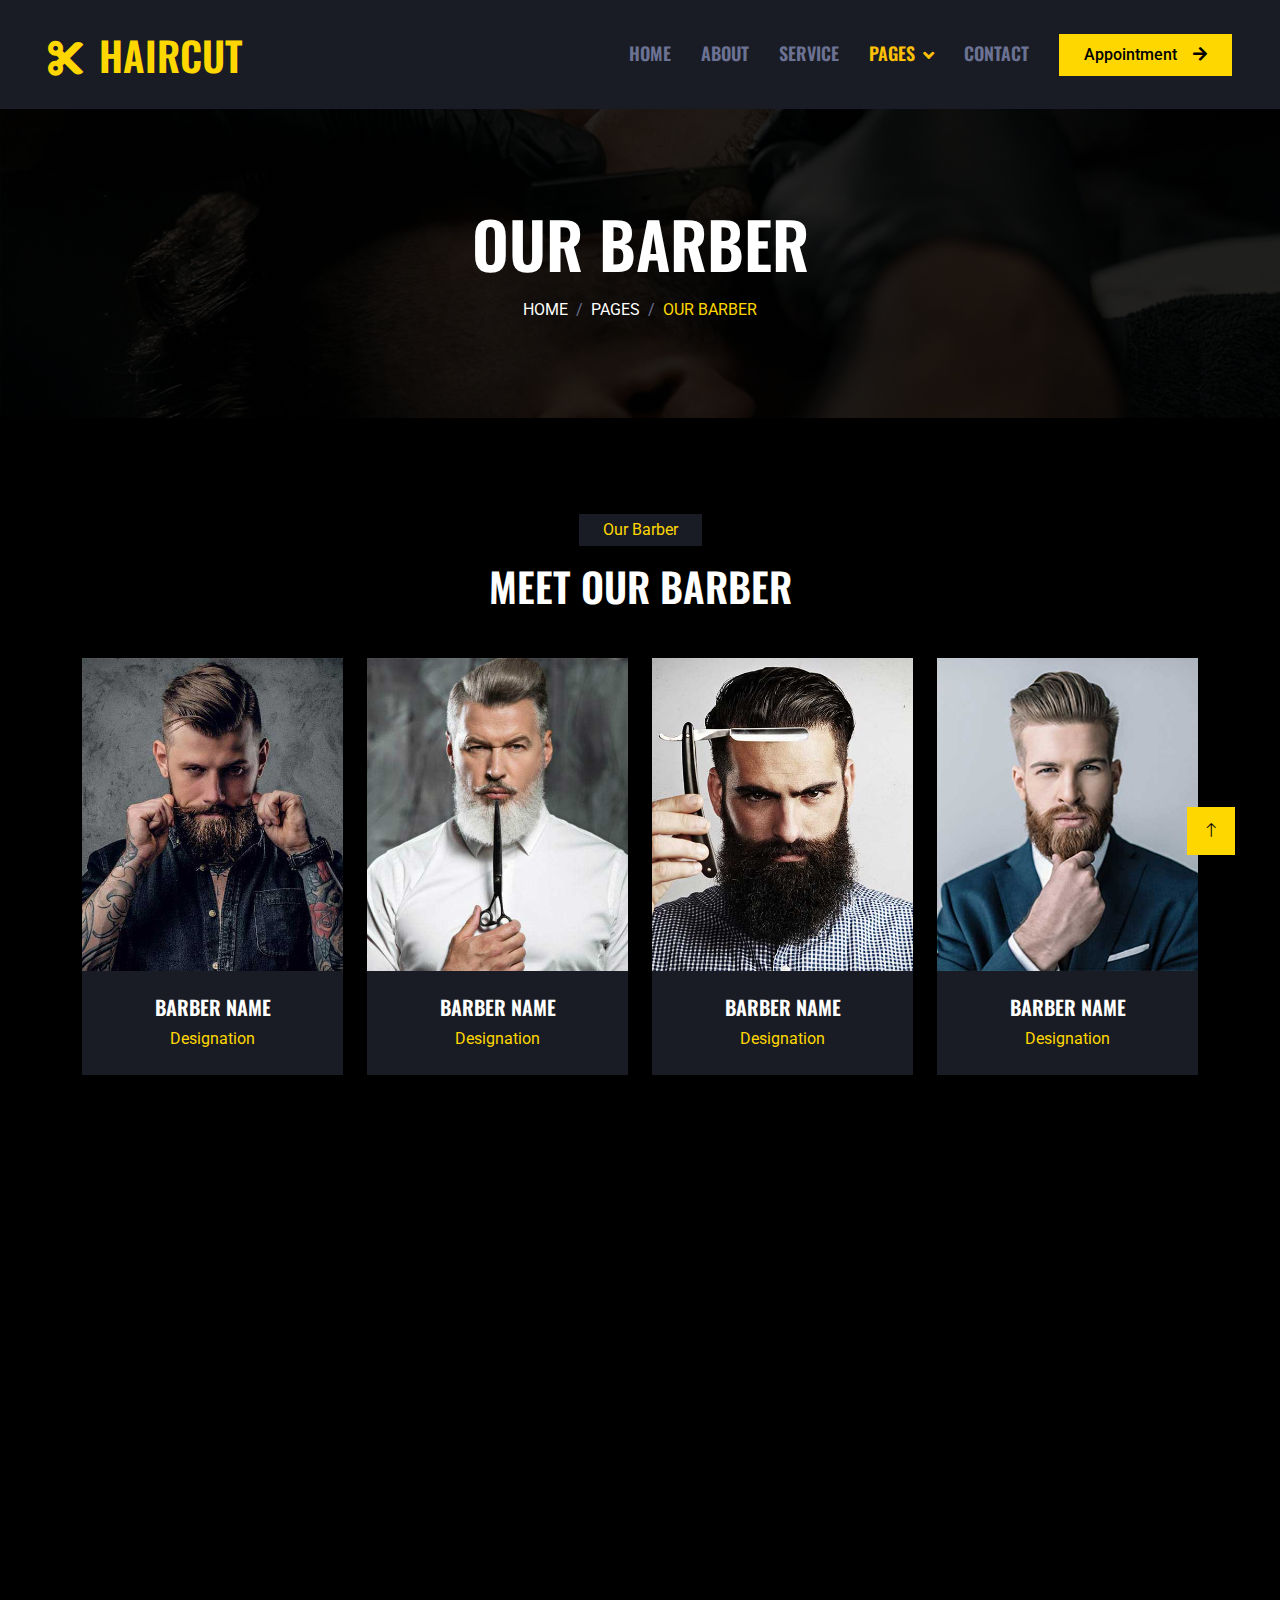
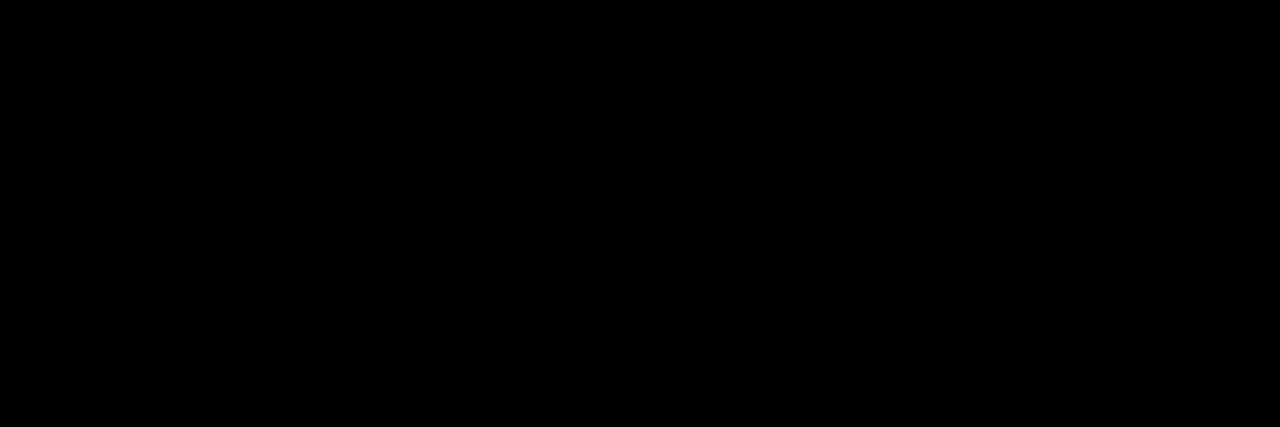
<file: team.html>
<!DOCTYPE html>
<html lang="en">

<head>
    <meta charset="utf-8">
    <title>HairCut - Hair Salon HTML Template</title>
    <meta content="width=device-width, initial-scale=1.0" name="viewport">
    <meta content="" name="keywords">
    <meta content="" name="description">

    <!-- Favicon -->
    <link href="img/favicon.ico" rel="icon">

    <!-- Google Web Fonts -->
    <link rel="preconnect" href="https://fonts.googleapis.com">
    <link rel="preconnect" href="https://fonts.gstatic.com" crossorigin>
    <link href="https://fonts.googleapis.com/css2?family=Roboto:wght@400;500&family=Oswald:wght@600&display=swap" rel="stylesheet">

    <!-- Icon Font Stylesheet -->
    <link href="https://cdnjs.cloudflare.com/ajax/libs/font-awesome/5.10.0/css/all.min.css" rel="stylesheet">
    <link href="https://cdn.jsdelivr.net/npm/bootstrap-icons@1.4.1/font/bootstrap-icons.css" rel="stylesheet">

    <!-- Libraries Stylesheet -->
    <link href="lib/animate/animate.min.css" rel="stylesheet">
    <link href="lib/owlcarousel/assets/owl.carousel.min.css" rel="stylesheet">

    <!-- Customized Bootstrap Stylesheet -->
    <link href="css/bootstrap.min.css" rel="stylesheet">

    <!-- Template Stylesheet -->
    <link href="css/style.css" rel="stylesheet">
</head>

<body>
    <!-- Spinner Start -->
    <div id="spinner" class="show bg-dark position-fixed translate-middle w-100 vh-100 top-50 start-50 d-flex align-items-center justify-content-center">
        <div class="spinner-grow text-primary" style="width: 3rem; height: 3rem;" role="status">
            <span class="sr-only">Loading...</span>
        </div>
    </div>
    <!-- Spinner End -->


    <!-- Navbar Start -->
    <nav class="navbar navbar-expand-lg bg-secondary navbar-dark sticky-top py-lg-0 px-lg-5 wow fadeIn" data-wow-delay="0.1s">
        <a href="index.html" class="navbar-brand ms-4 ms-lg-0">
            <h1 class="mb-0 text-primary text-uppercase"><i class="fa fa-cut me-3"></i>HairCut</h1>
        </a>
        <button type="button" class="navbar-toggler me-4" data-bs-toggle="collapse" data-bs-target="#navbarCollapse">
            <span class="navbar-toggler-icon"></span>
        </button>
        <div class="collapse navbar-collapse" id="navbarCollapse">
            <div class="navbar-nav ms-auto p-4 p-lg-0">
                <a href="index.html" class="nav-item nav-link">Home</a>
                <a href="about.html" class="nav-item nav-link">About</a>
                <a href="service.html" class="nav-item nav-link">Service</a>
                <div class="nav-item dropdown">
                    <a href="#" class="nav-link dropdown-toggle active" data-bs-toggle="dropdown">Pages</a>
                    <div class="dropdown-menu m-0">
                        <a href="price.html" class="dropdown-item">Pricing Plan</a>
                        <a href="team.html" class="dropdown-item active">Our Barber</a>
                        <a href="open.html" class="dropdown-item">Working Hours</a>
                        <a href="testimonial.html" class="dropdown-item">Testimonial</a>
                        <a href="404.html" class="dropdown-item">404 Page</a>
                    </div>
                </div>
                <a href="contact.html" class="nav-item nav-link">Contact</a>
            </div>
            <a href="" class="btn btn-primary rounded-0 py-2 px-lg-4 d-none d-lg-block">Appointment<i class="fa fa-arrow-right ms-3"></i></a>
        </div>
    </nav>
    <!-- Navbar End -->


    <!-- Page Header Start -->
    <div class="container-fluid page-header py-5 mb-5 wow fadeIn" data-wow-delay="0.1s">
        <div class="container text-center py-5">
            <h1 class="display-3 text-white text-uppercase mb-3 animated slideInDown">Our Barber</h1>
            <nav aria-label="breadcrumb animated slideInDown">
                <ol class="breadcrumb justify-content-center text-uppercase mb-0">
                    <li class="breadcrumb-item"><a class="text-white" href="#">Home</a></li>
                    <li class="breadcrumb-item"><a class="text-white" href="#">Pages</a></li>
                    <li class="breadcrumb-item text-primary active" aria-current="page">Our Barber</li>
                </ol>
            </nav>
        </div>
    </div>
    <!-- Page Header End -->


    <!-- Team Start -->
    <div class="container-xxl py-5">
        <div class="container">
            <div class="text-center mx-auto mb-5 wow fadeInUp" data-wow-delay="0.1s" style="max-width: 600px;">
                <p class="d-inline-block bg-secondary text-primary py-1 px-4">Our Barber</p>
                <h1 class="text-uppercase">Meet Our Barber</h1>
            </div>
            <div class="row g-4">
                <div class="col-lg-3 col-md-6 wow fadeInUp" data-wow-delay="0.1s">
                    <div class="team-item">
                        <div class="team-img position-relative overflow-hidden">
                            <img class="img-fluid" src="img/team-1.jpg" alt="">
                            <div class="team-social">
                                <a class="btn btn-square" href=""><i class="fab fa-facebook-f"></i></a>
                                <a class="btn btn-square" href=""><i class="fab fa-twitter"></i></a>
                                <a class="btn btn-square" href=""><i class="fab fa-instagram"></i></a>
                            </div>
                        </div>
                        <div class="bg-secondary text-center p-4">
                            <h5 class="text-uppercase">Barber Name</h5>
                            <span class="text-primary">Designation</span>
                        </div>
                    </div>
                </div>
                <div class="col-lg-3 col-md-6 wow fadeInUp" data-wow-delay="0.3s">
                    <div class="team-item">
                        <div class="team-img position-relative overflow-hidden">
                            <img class="img-fluid" src="img/team-2.jpg" alt="">
                            <div class="team-social">
                                <a class="btn btn-square" href=""><i class="fab fa-facebook-f"></i></a>
                                <a class="btn btn-square" href=""><i class="fab fa-twitter"></i></a>
                                <a class="btn btn-square" href=""><i class="fab fa-instagram"></i></a>
                            </div>
                        </div>
                        <div class="bg-secondary text-center p-4">
                            <h5 class="text-uppercase">Barber Name</h5>
                            <span class="text-primary">Designation</span>
                        </div>
                    </div>
                </div>
                <div class="col-lg-3 col-md-6 wow fadeInUp" data-wow-delay="0.5s">
                    <div class="team-item">
                        <div class="team-img position-relative overflow-hidden">
                            <img class="img-fluid" src="img/team-3.jpg" alt="">
                            <div class="team-social">
                                <a class="btn btn-square" href=""><i class="fab fa-facebook-f"></i></a>
                                <a class="btn btn-square" href=""><i class="fab fa-twitter"></i></a>
                                <a class="btn btn-square" href=""><i class="fab fa-instagram"></i></a>
                            </div>
                        </div>
                        <div class="bg-secondary text-center p-4">
                            <h5 class="text-uppercase">Barber Name</h5>
                            <span class="text-primary">Designation</span>
                        </div>
                    </div>
                </div>
                <div class="col-lg-3 col-md-6 wow fadeInUp" data-wow-delay="0.7s">
                    <div class="team-item">
                        <div class="team-img position-relative overflow-hidden">
                            <img class="img-fluid" src="img/team-4.jpg" alt="">
                            <div class="team-social">
                                <a class="btn btn-square" href=""><i class="fab fa-facebook-f"></i></a>
                                <a class="btn btn-square" href=""><i class="fab fa-twitter"></i></a>
                                <a class="btn btn-square" href=""><i class="fab fa-instagram"></i></a>
                            </div>
                        </div>
                        <div class="bg-secondary text-center p-4">
                            <h5 class="text-uppercase">Barber Name</h5>
                            <span class="text-primary">Designation</span>
                        </div>
                    </div>
                </div>
                <div class="col-lg-3 col-md-6 wow fadeInUp" data-wow-delay="0.1s">
                    <div class="team-item">
                        <div class="team-img position-relative overflow-hidden">
                            <img class="img-fluid" src="img/team-2.jpg" alt="">
                            <div class="team-social">
                                <a class="btn btn-square" href=""><i class="fab fa-facebook-f"></i></a>
                                <a class="btn btn-square" href=""><i class="fab fa-twitter"></i></a>
                                <a class="btn btn-square" href=""><i class="fab fa-instagram"></i></a>
                            </div>
                        </div>
                        <div class="bg-secondary text-center p-4">
                            <h5 class="text-uppercase">Barber Name</h5>
                            <span class="text-primary">Designation</span>
                        </div>
                    </div>
                </div>
                <div class="col-lg-3 col-md-6 wow fadeInUp" data-wow-delay="0.3s">
                    <div class="team-item">
                        <div class="team-img position-relative overflow-hidden">
                            <img class="img-fluid" src="img/team-3.jpg" alt="">
                            <div class="team-social">
                                <a class="btn btn-square" href=""><i class="fab fa-facebook-f"></i></a>
                                <a class="btn btn-square" href=""><i class="fab fa-twitter"></i></a>
                                <a class="btn btn-square" href=""><i class="fab fa-instagram"></i></a>
                            </div>
                        </div>
                        <div class="bg-secondary text-center p-4">
                            <h5 class="text-uppercase">Barber Name</h5>
                            <span class="text-primary">Designation</span>
                        </div>
                    </div>
                </div>
                <div class="col-lg-3 col-md-6 wow fadeInUp" data-wow-delay="0.5s">
                    <div class="team-item">
                        <div class="team-img position-relative overflow-hidden">
                            <img class="img-fluid" src="img/team-4.jpg" alt="">
                            <div class="team-social">
                                <a class="btn btn-square" href=""><i class="fab fa-facebook-f"></i></a>
                                <a class="btn btn-square" href=""><i class="fab fa-twitter"></i></a>
                                <a class="btn btn-square" href=""><i class="fab fa-instagram"></i></a>
                            </div>
                        </div>
                        <div class="bg-secondary text-center p-4">
                            <h5 class="text-uppercase">Barber Name</h5>
                            <span class="text-primary">Designation</span>
                        </div>
                    </div>
                </div>
                <div class="col-lg-3 col-md-6 wow fadeInUp" data-wow-delay="0.7s">
                    <div class="team-item">
                        <div class="team-img position-relative overflow-hidden">
                            <img class="img-fluid" src="img/team-1.jpg" alt="">
                            <div class="team-social">
                                <a class="btn btn-square" href=""><i class="fab fa-facebook-f"></i></a>
                                <a class="btn btn-square" href=""><i class="fab fa-twitter"></i></a>
                                <a class="btn btn-square" href=""><i class="fab fa-instagram"></i></a>
                            </div>
                        </div>
                        <div class="bg-secondary text-center p-4">
                            <h5 class="text-uppercase">Barber Name</h5>
                            <span class="text-primary">Designation</span>
                        </div>
                    </div>
                </div>
            </div>
        </div>
    </div>
    <!-- Team End -->


    <!-- Footer Start -->
    <div class="container-fluid bg-secondary text-light footer mt-5 pt-5 wow fadeIn" data-wow-delay="0.1s">
        <div class="container py-5">
            <div class="row g-5">
                <div class="col-lg-4 col-md-6">
                    <h4 class="text-uppercase mb-4">Get In Touch</h4>
                    <div class="d-flex align-items-center mb-2">
                        <div class="btn-square bg-dark flex-shrink-0 me-3">
                            <span class="fa fa-map-marker-alt text-primary"></span>
                        </div>
                        <span>123 Street, New York, USA</span>
                    </div>
                    <div class="d-flex align-items-center mb-2">
                        <div class="btn-square bg-dark flex-shrink-0 me-3">
                            <span class="fa fa-phone-alt text-primary"></span>
                        </div>
                        <span>+012 345 67890</span>
                    </div>
                    <div class="d-flex align-items-center">
                        <div class="btn-square bg-dark flex-shrink-0 me-3">
                            <span class="fa fa-envelope-open text-primary"></span>
                        </div>
                        <span>info@example.com</span>
                    </div>
                </div>
                <div class="col-lg-4 col-md-6">
                    <h4 class="text-uppercase mb-4">Quick Links</h4>
                    <a class="btn btn-link" href="">About Us</a>
                    <a class="btn btn-link" href="">Contact Us</a>
                    <a class="btn btn-link" href="">Our Services</a>
                    <a class="btn btn-link" href="">Terms & Condition</a>
                    <a class="btn btn-link" href="">Support</a>
                </div>
                <div class="col-lg-4 col-md-6">
                    <h4 class="text-uppercase mb-4">Newsletter</h4>
                    <div class="position-relative mb-4">
                        <input class="form-control border-0 w-100 py-3 ps-4 pe-5" type="text" placeholder="Your email">
                        <button type="button" class="btn btn-primary py-2 position-absolute top-0 end-0 mt-2 me-2">SignUp</button>
                    </div>
                    <div class="d-flex pt-1 m-n1">
                        <a class="btn btn-lg-square btn-dark text-primary m-1" href=""><i class="fab fa-twitter"></i></a>
                        <a class="btn btn-lg-square btn-dark text-primary m-1" href=""><i class="fab fa-facebook-f"></i></a>
                        <a class="btn btn-lg-square btn-dark text-primary m-1" href=""><i class="fab fa-youtube"></i></a>
                        <a class="btn btn-lg-square btn-dark text-primary m-1" href=""><i class="fab fa-linkedin-in"></i></a>
                    </div>
                </div>
            </div>
        </div>
        <div class="container">
            <div class="copyright">
                <div class="row">
                    <div class="col-md-6 text-center text-md-start mb-3 mb-md-0">
                        &copy; <a class="border-bottom" href="#">Your Site Name</a>, All Right Reserved.
                    </div>
                    <div class="col-md-6 text-center text-md-end">
                        <!--/*** This template is free as long as you keep the footer author’s credit link/attribution link/backlink. If you'd like to use the template without the footer author’s credit link/attribution link/backlink, you can purchase the Credit Removal License from "https://htmlcodex.com/credit-removal". Thank you for your support. ***/-->
                        Designed By <a class="border-bottom" href="https://htmlcodex.com">HTML Codex</a>
                    </div>
                </div>
            </div>
        </div>
    </div>
    <!-- Footer End -->


    <!-- Back to Top -->
    <a href="#" class="btn btn-primary btn-lg-square back-to-top"><i class="bi bi-arrow-up"></i></a>


    <!-- JavaScript Libraries -->
    <script src="https://code.jquery.com/jquery-3.4.1.min.js"></script>
    <script src="https://cdn.jsdelivr.net/npm/bootstrap@5.0.0/dist/js/bootstrap.bundle.min.js"></script>
    <script src="lib/wow/wow.min.js"></script>
    <script src="lib/easing/easing.min.js"></script>
    <script src="lib/waypoints/waypoints.min.js"></script>
    <script src="lib/owlcarousel/owl.carousel.min.js"></script>

    <!-- Template Javascript -->
    <script src="js/main.js"></script>
</body>

</html>
</file>
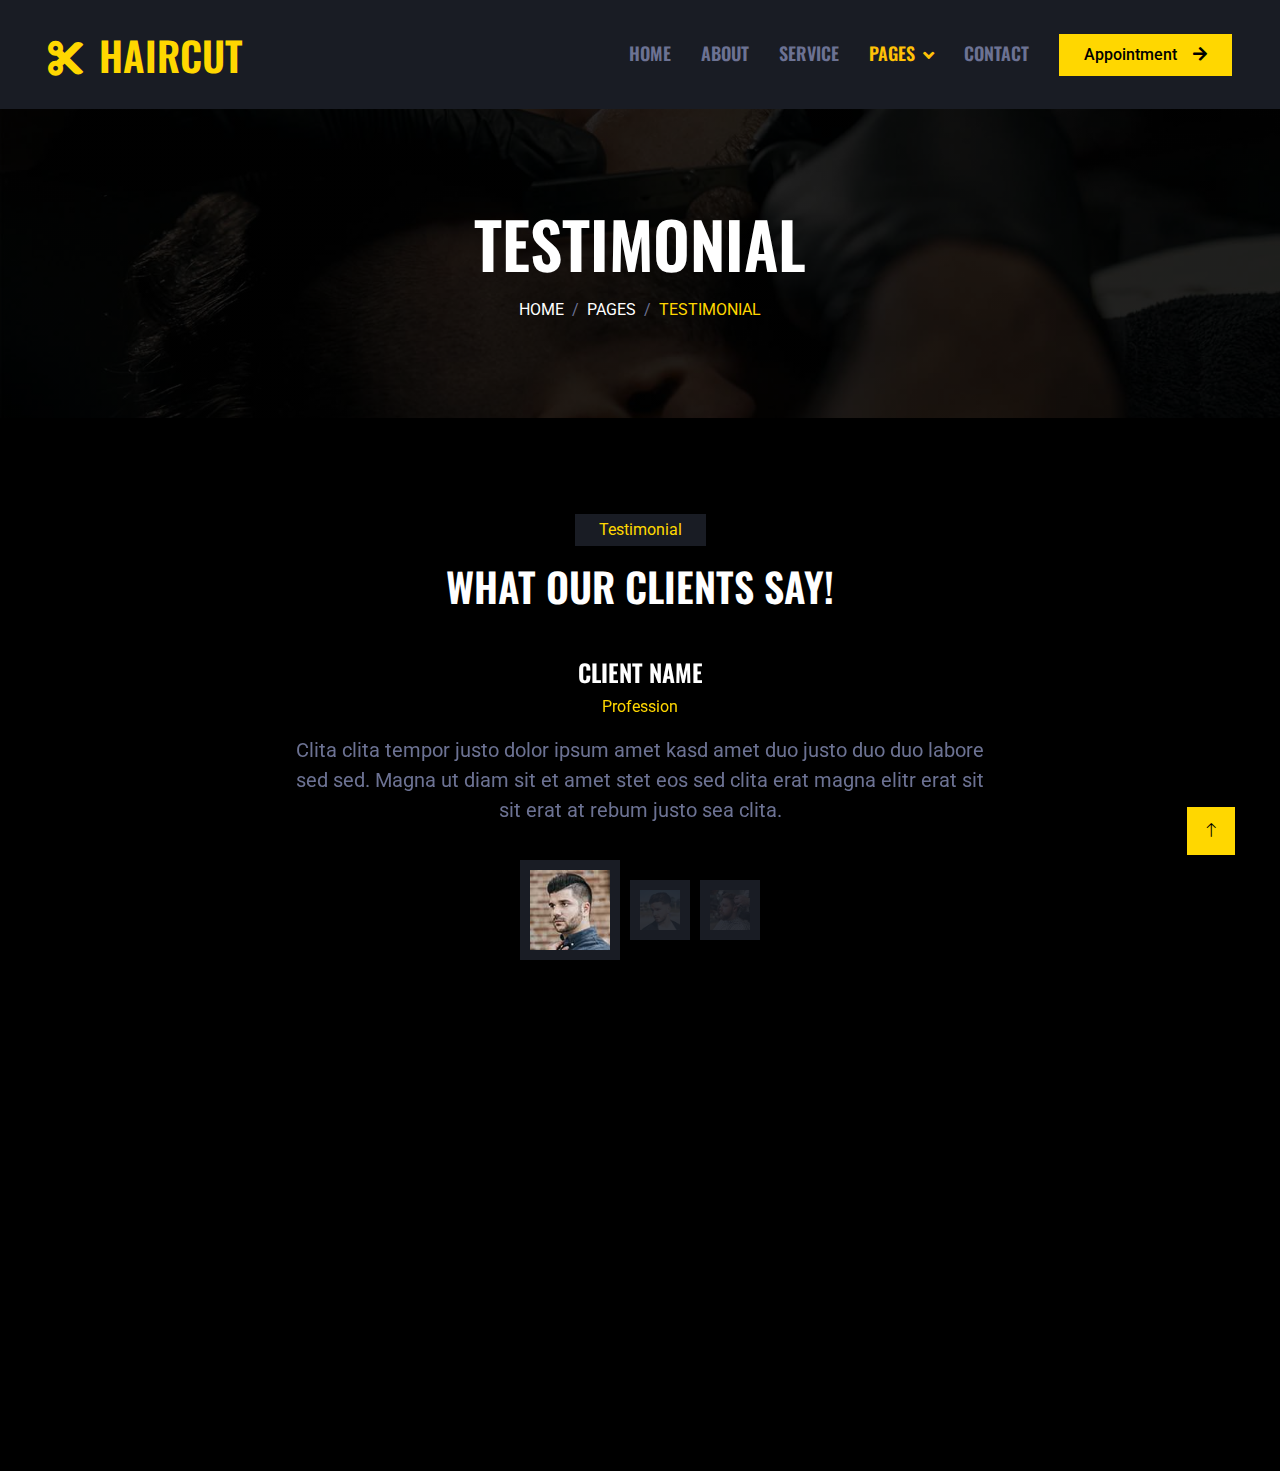
<file: testimonial.html>
<!DOCTYPE html>
<html lang="en">

<head>
    <meta charset="utf-8">
    <title>HairCut - Hair Salon HTML Template</title>
    <meta content="width=device-width, initial-scale=1.0" name="viewport">
    <meta content="" name="keywords">
    <meta content="" name="description">

    <!-- Favicon -->
    <link href="img/favicon.ico" rel="icon">

    <!-- Google Web Fonts -->
    <link rel="preconnect" href="https://fonts.googleapis.com">
    <link rel="preconnect" href="https://fonts.gstatic.com" crossorigin>
    <link href="https://fonts.googleapis.com/css2?family=Roboto:wght@400;500&family=Oswald:wght@600&display=swap" rel="stylesheet">

    <!-- Icon Font Stylesheet -->
    <link href="https://cdnjs.cloudflare.com/ajax/libs/font-awesome/5.10.0/css/all.min.css" rel="stylesheet">
    <link href="https://cdn.jsdelivr.net/npm/bootstrap-icons@1.4.1/font/bootstrap-icons.css" rel="stylesheet">

    <!-- Libraries Stylesheet -->
    <link href="lib/animate/animate.min.css" rel="stylesheet">
    <link href="lib/owlcarousel/assets/owl.carousel.min.css" rel="stylesheet">

    <!-- Customized Bootstrap Stylesheet -->
    <link href="css/bootstrap.min.css" rel="stylesheet">

    <!-- Template Stylesheet -->
    <link href="css/style.css" rel="stylesheet">
</head>

<body>
    <!-- Spinner Start -->
    <div id="spinner" class="show bg-dark position-fixed translate-middle w-100 vh-100 top-50 start-50 d-flex align-items-center justify-content-center">
        <div class="spinner-grow text-primary" style="width: 3rem; height: 3rem;" role="status">
            <span class="sr-only">Loading...</span>
        </div>
    </div>
    <!-- Spinner End -->


    <!-- Navbar Start -->
    <nav class="navbar navbar-expand-lg bg-secondary navbar-dark sticky-top py-lg-0 px-lg-5 wow fadeIn" data-wow-delay="0.1s">
        <a href="index.html" class="navbar-brand ms-4 ms-lg-0">
            <h1 class="mb-0 text-primary text-uppercase"><i class="fa fa-cut me-3"></i>HairCut</h1>
        </a>
        <button type="button" class="navbar-toggler me-4" data-bs-toggle="collapse" data-bs-target="#navbarCollapse">
            <span class="navbar-toggler-icon"></span>
        </button>
        <div class="collapse navbar-collapse" id="navbarCollapse">
            <div class="navbar-nav ms-auto p-4 p-lg-0">
                <a href="index.html" class="nav-item nav-link">Home</a>
                <a href="about.html" class="nav-item nav-link">About</a>
                <a href="service.html" class="nav-item nav-link">Service</a>
                <div class="nav-item dropdown">
                    <a href="#" class="nav-link dropdown-toggle active" data-bs-toggle="dropdown">Pages</a>
                    <div class="dropdown-menu m-0">
                        <a href="price.html" class="dropdown-item">Pricing Plan</a>
                        <a href="team.html" class="dropdown-item">Our Barber</a>
                        <a href="open.html" class="dropdown-item">Working Hours</a>
                        <a href="testimonial.html" class="dropdown-item active">Testimonial</a>
                        <a href="404.html" class="dropdown-item">404 Page</a>
                    </div>
                </div>
                <a href="contact.html" class="nav-item nav-link">Contact</a>
            </div>
            <a href="" class="btn btn-primary rounded-0 py-2 px-lg-4 d-none d-lg-block">Appointment<i class="fa fa-arrow-right ms-3"></i></a>
        </div>
    </nav>
    <!-- Navbar End -->


    <!-- Page Header Start -->
    <div class="container-fluid page-header py-5 mb-5 wow fadeIn" data-wow-delay="0.1s">
        <div class="container text-center py-5">
            <h1 class="display-3 text-white text-uppercase mb-3 animated slideInDown">Testimonial</h1>
            <nav aria-label="breadcrumb animated slideInDown">
                <ol class="breadcrumb justify-content-center text-uppercase mb-0">
                    <li class="breadcrumb-item"><a class="text-white" href="#">Home</a></li>
                    <li class="breadcrumb-item"><a class="text-white" href="#">Pages</a></li>
                    <li class="breadcrumb-item text-primary active" aria-current="page">Testimonial</li>
                </ol>
            </nav>
        </div>
    </div>
    <!-- Page Header End -->


    <!-- Testimonial Start -->
    <div class="container-xxl py-5">
        <div class="container">
            <div class="text-center mx-auto mb-5 wow fadeInUp" data-wow-delay="0.1s" style="max-width: 600px;">
                <p class="d-inline-block bg-secondary text-primary py-1 px-4">Testimonial</p>
                <h1 class="text-uppercase">What Our Clients Say!</h1>
            </div>
            <div class="owl-carousel testimonial-carousel wow fadeInUp" data-wow-delay="0.1s">
                <div class="testimonial-item text-center" data-dot="<img class='img-fluid' src='img/testimonial-1.jpg' alt=''>">
                    <h4 class="text-uppercase">Client Name</h4>
                    <p class="text-primary">Profession</p>
                    <span class="fs-5">Clita clita tempor justo dolor ipsum amet kasd amet duo justo duo duo labore sed sed. Magna ut diam sit et amet stet eos sed clita erat magna elitr erat sit sit erat at rebum justo sea clita.</span>
                </div>
                <div class="testimonial-item text-center" data-dot="<img class='img-fluid' src='img/testimonial-2.jpg' alt=''>">
                    <h4 class="text-uppercase">Client Name</h4>
                    <p class="text-primary">Profession</p>
                    <span class="fs-5">Clita clita tempor justo dolor ipsum amet kasd amet duo justo duo duo labore sed sed. Magna ut diam sit et amet stet eos sed clita erat magna elitr erat sit sit erat at rebum justo sea clita.</span>
                </div>
                <div class="testimonial-item text-center" data-dot="<img class='img-fluid' src='img/testimonial-3.jpg' alt=''>">
                    <h4 class="text-uppercase">Client Name</h4>
                    <p class="text-primary">Profession</p>
                    <span class="fs-5">Clita clita tempor justo dolor ipsum amet kasd amet duo justo duo duo labore sed sed. Magna ut diam sit et amet stet eos sed clita erat magna elitr erat sit sit erat at rebum justo sea clita.</span>
                </div>
            </div>      
        </div>
    </div>
    <!-- Testimonial End -->


    <!-- Footer Start -->
    <div class="container-fluid bg-secondary text-light footer mt-5 pt-5 wow fadeIn" data-wow-delay="0.1s">
        <div class="container py-5">
            <div class="row g-5">
                <div class="col-lg-4 col-md-6">
                    <h4 class="text-uppercase mb-4">Get In Touch</h4>
                    <div class="d-flex align-items-center mb-2">
                        <div class="btn-square bg-dark flex-shrink-0 me-3">
                            <span class="fa fa-map-marker-alt text-primary"></span>
                        </div>
                        <span>123 Street, New York, USA</span>
                    </div>
                    <div class="d-flex align-items-center mb-2">
                        <div class="btn-square bg-dark flex-shrink-0 me-3">
                            <span class="fa fa-phone-alt text-primary"></span>
                        </div>
                        <span>+012 345 67890</span>
                    </div>
                    <div class="d-flex align-items-center">
                        <div class="btn-square bg-dark flex-shrink-0 me-3">
                            <span class="fa fa-envelope-open text-primary"></span>
                        </div>
                        <span>info@example.com</span>
                    </div>
                </div>
                <div class="col-lg-4 col-md-6">
                    <h4 class="text-uppercase mb-4">Quick Links</h4>
                    <a class="btn btn-link" href="">About Us</a>
                    <a class="btn btn-link" href="">Contact Us</a>
                    <a class="btn btn-link" href="">Our Services</a>
                    <a class="btn btn-link" href="">Terms & Condition</a>
                    <a class="btn btn-link" href="">Support</a>
                </div>
                <div class="col-lg-4 col-md-6">
                    <h4 class="text-uppercase mb-4">Newsletter</h4>
                    <div class="position-relative mb-4">
                        <input class="form-control border-0 w-100 py-3 ps-4 pe-5" type="text" placeholder="Your email">
                        <button type="button" class="btn btn-primary py-2 position-absolute top-0 end-0 mt-2 me-2">SignUp</button>
                    </div>
                    <div class="d-flex pt-1 m-n1">
                        <a class="btn btn-lg-square btn-dark text-primary m-1" href=""><i class="fab fa-twitter"></i></a>
                        <a class="btn btn-lg-square btn-dark text-primary m-1" href=""><i class="fab fa-facebook-f"></i></a>
                        <a class="btn btn-lg-square btn-dark text-primary m-1" href=""><i class="fab fa-youtube"></i></a>
                        <a class="btn btn-lg-square btn-dark text-primary m-1" href=""><i class="fab fa-linkedin-in"></i></a>
                    </div>
                </div>
            </div>
        </div>
        <div class="container">
            <div class="copyright">
                <div class="row">
                    <div class="col-md-6 text-center text-md-start mb-3 mb-md-0">
                        &copy; <a class="border-bottom" href="#">Your Site Name</a>, All Right Reserved.
                    </div>
                    <div class="col-md-6 text-center text-md-end">
                        <!--/*** This template is free as long as you keep the footer author’s credit link/attribution link/backlink. If you'd like to use the template without the footer author’s credit link/attribution link/backlink, you can purchase the Credit Removal License from "https://htmlcodex.com/credit-removal". Thank you for your support. ***/-->
                        Designed By <a class="border-bottom" href="https://htmlcodex.com">HTML Codex</a>
                    </div>
                </div>
            </div>
        </div>
    </div>
    <!-- Footer End -->


    <!-- Back to Top -->
    <a href="#" class="btn btn-primary btn-lg-square back-to-top"><i class="bi bi-arrow-up"></i></a>


    <!-- JavaScript Libraries -->
    <script src="https://code.jquery.com/jquery-3.4.1.min.js"></script>
    <script src="https://cdn.jsdelivr.net/npm/bootstrap@5.0.0/dist/js/bootstrap.bundle.min.js"></script>
    <script src="lib/wow/wow.min.js"></script>
    <script src="lib/easing/easing.min.js"></script>
    <script src="lib/waypoints/waypoints.min.js"></script>
    <script src="lib/owlcarousel/owl.carousel.min.js"></script>

    <!-- Template Javascript -->
    <script src="js/main.js"></script>
</body>

</html>
</file>
<file: css/style.css>
/********** Template CSS **********/
:root {
    --primary: #ffc107;
    --secondary: #191C24;
    --light: #6C7293;
    --dark: #000000;
}

.back-to-top {
    position: fixed;
    display: none;
    right: 45px;
    bottom: 45px;
    z-index: 99;
}


/*** Spinner ***/
#spinner {
    opacity: 0;
    visibility: hidden;
    transition: opacity .5s ease-out, visibility 0s linear .5s;
    z-index: 99999;
}

#spinner.show {
    transition: opacity .5s ease-out, visibility 0s linear 0s;
    visibility: visible;
    opacity: 1;
}


/*** Button ***/
.btn {
    font-weight: 500;
    transition: .5s;
}

.btn-square {
    width: 38px;
    height: 38px;
}

.btn-sm-square {
    width: 32px;
    height: 32px;
}

.btn-lg-square {
    width: 48px;
    height: 48px;
}

.btn-square,
.btn-sm-square,
.btn-lg-square {
    padding: 0;
    display: flex;
    align-items: center;
    justify-content: center;
    font-weight: normal;
}


/*** Navbar ***/
.navbar .dropdown-toggle::after {
    border: none;
    content: "\f107";
    font-family: "Font Awesome 5 Free";
    font-weight: 900;
    vertical-align: middle;
    margin-left: 8px;
}

.navbar .navbar-nav .nav-link {
    margin-right: 30px;
    padding: 40px 0;
    color: var(--light);
    font-family: 'Oswald', sans-serif;
    font-size: 18px;
    font-weight: 600;
    text-transform: uppercase;
    outline: none;
}

.navbar .navbar-nav .nav-link:hover,
.navbar .navbar-nav .nav-link.active {
    color: var(--primary);
}

.navbar.sticky-top {
    top: -100px;
    transition: .5s;
}

@media (max-width: 991.98px) {

    .navbar .navbar-nav .nav-link,
    .navbar.shadow-sm .navbar-nav .nav-link {
        margin-right: 0;
        padding: 10px 0;
    }

    .navbar .navbar-nav {
        margin-top: 8px;
        border-top: 1px solid var(--light);
    }
}

@media (min-width: 992px) {
    .navbar.shadow-sm .navbar-nav .nav-link {
        padding: 20px 0;
    }

    .navbar .nav-item .dropdown-menu {
        display: block;
        border: none;
        margin-top: 0;
        top: 150%;
        opacity: 0;
        visibility: hidden;
        transition: .5s;
    }

    .navbar .nav-item:hover .dropdown-menu {
        top: 100%;
        visibility: visible;
        transition: .5s;
        opacity: 1;
    }
}


/*** Header ***/
.carousel-caption {
    top: 0;
    left: 0;
    right: 0;
    bottom: 0;
    background: rgba(0, 0, 0, .85);
    z-index: 1;
}

.carousel-control-prev,
.carousel-control-next {
    width: 10%;
}

.carousel-control-prev-icon,
.carousel-control-next-icon {
    width: 3rem;
    height: 3rem;
}

@media (max-width: 768px) {
    #header-carousel .carousel-item {
        position: relative;
        min-height: 450px;
    }

    #header-carousel .carousel-item img {
        position: absolute;
        width: 100%;
        height: 100%;
        object-fit: cover;
    }
}

.page-header {
    background: linear-gradient(rgba(0, 0, 0, .85), rgba(0, 0, 0, .85)), url(../img/carousel-1.jpg) center center no-repeat;
    background-size: cover;
}

.breadcrumb-item+.breadcrumb-item::before {
    color: var(--light);
}


/*** Service ***/
.service-item .btn {
    position: absolute;
    right: -50px;
    bottom: -50px;
    width: 50px;
    height: 50px;
    color: var(--primary);
    background: var(--dark);
    opacity: 0;
}

.service-item:hover .btn {
    right: 0;
    bottom: 0;
    opacity: 1;
}


/*** Team ***/
.team-item .team-img::before,
.team-item .team-img::after {
    position: absolute;
    content: "";
    width: 0;
    height: 100%;
    top: 0;
    left: 0;
    background: rgba(0, 0, 0, .85);
    transition: .5s;
}

.team-item .team-img::after {
    left: auto;
    right: 0;
}

.team-item:hover .team-img::before,
.team-item:hover .team-img::after {
    width: 50%;
}

.team-item .team-img .team-social {
    position: absolute;
    width: 100%;
    height: 100%;
    top: 0;
    left: 0;
    display: flex;
    align-items: center;
    justify-content: center;
    transition: .5s;
    z-index: 3;
    opacity: 0;
}

.team-item:hover .team-img .team-social {
    transition-delay: .3s;
    opacity: 1;
}

.team-item .team-social .btn {
    display: inline-flex;
    margin: 0 3px;
    color: var(--primary);
    background: var(--dark);
}

.team-item .team-social .btn:hover {
    color: #FFFFFF;
    background: var(--primary);
}


/*** Testimonial ***/
.testimonial-carousel {
    max-width: 700px;
    margin: 0 auto;
}

.testimonial-carousel .owl-dots {
    margin-top: 35px;
    height: 100px;
    display: flex;
    align-items: center;
    justify-content: center;
}

.testimonial-carousel .owl-dots .owl-dot {
    width: 60px;
    height: 60px;
    margin: 0 5px;
    padding: 10px;
    background: var(--secondary);
    transition: .5s;
}

.testimonial-carousel .owl-dots .owl-dot.active {
    width: 100px;
    height: 100px;
}

.testimonial-carousel .owl-dots .owl-dot img {
    opacity: .1;
    transition: .5s;
}

.testimonial-carousel .owl-dots .owl-dot.active img {
    opacity: 1;
}


/*** Footer ***/
.footer .btn.btn-link {
    display: block;
    margin-bottom: 5px;
    padding: 0;
    text-align: left;
    color: var(--light);
    font-size: 15px;
    font-weight: normal;
    text-transform: capitalize;
    transition: .3s;
}

.footer .btn.btn-link::before {
    position: relative;
    content: "\f105";
    font-family: "Font Awesome 5 Free";
    font-weight: 900;
    margin-right: 10px;
}

.footer .btn.btn-link:hover {
    color: var(--primary);
    letter-spacing: 1px;
    box-shadow: none;
}

.footer .copyright {
    padding: 1.5rem;
    font-size: 15px;
    background: var(--dark);
}

.footer .copyright a {
    color: var(--light);
}

.footer .copyright a:hover {
    color: var(--primary);
}

.logo {
    width: 68px;
    /* height: 100%; */
    /* margin: -27px; */
    margin-bottom: 20px;

}

.logo-title {

    margin-top: 40px;
}
</file>
